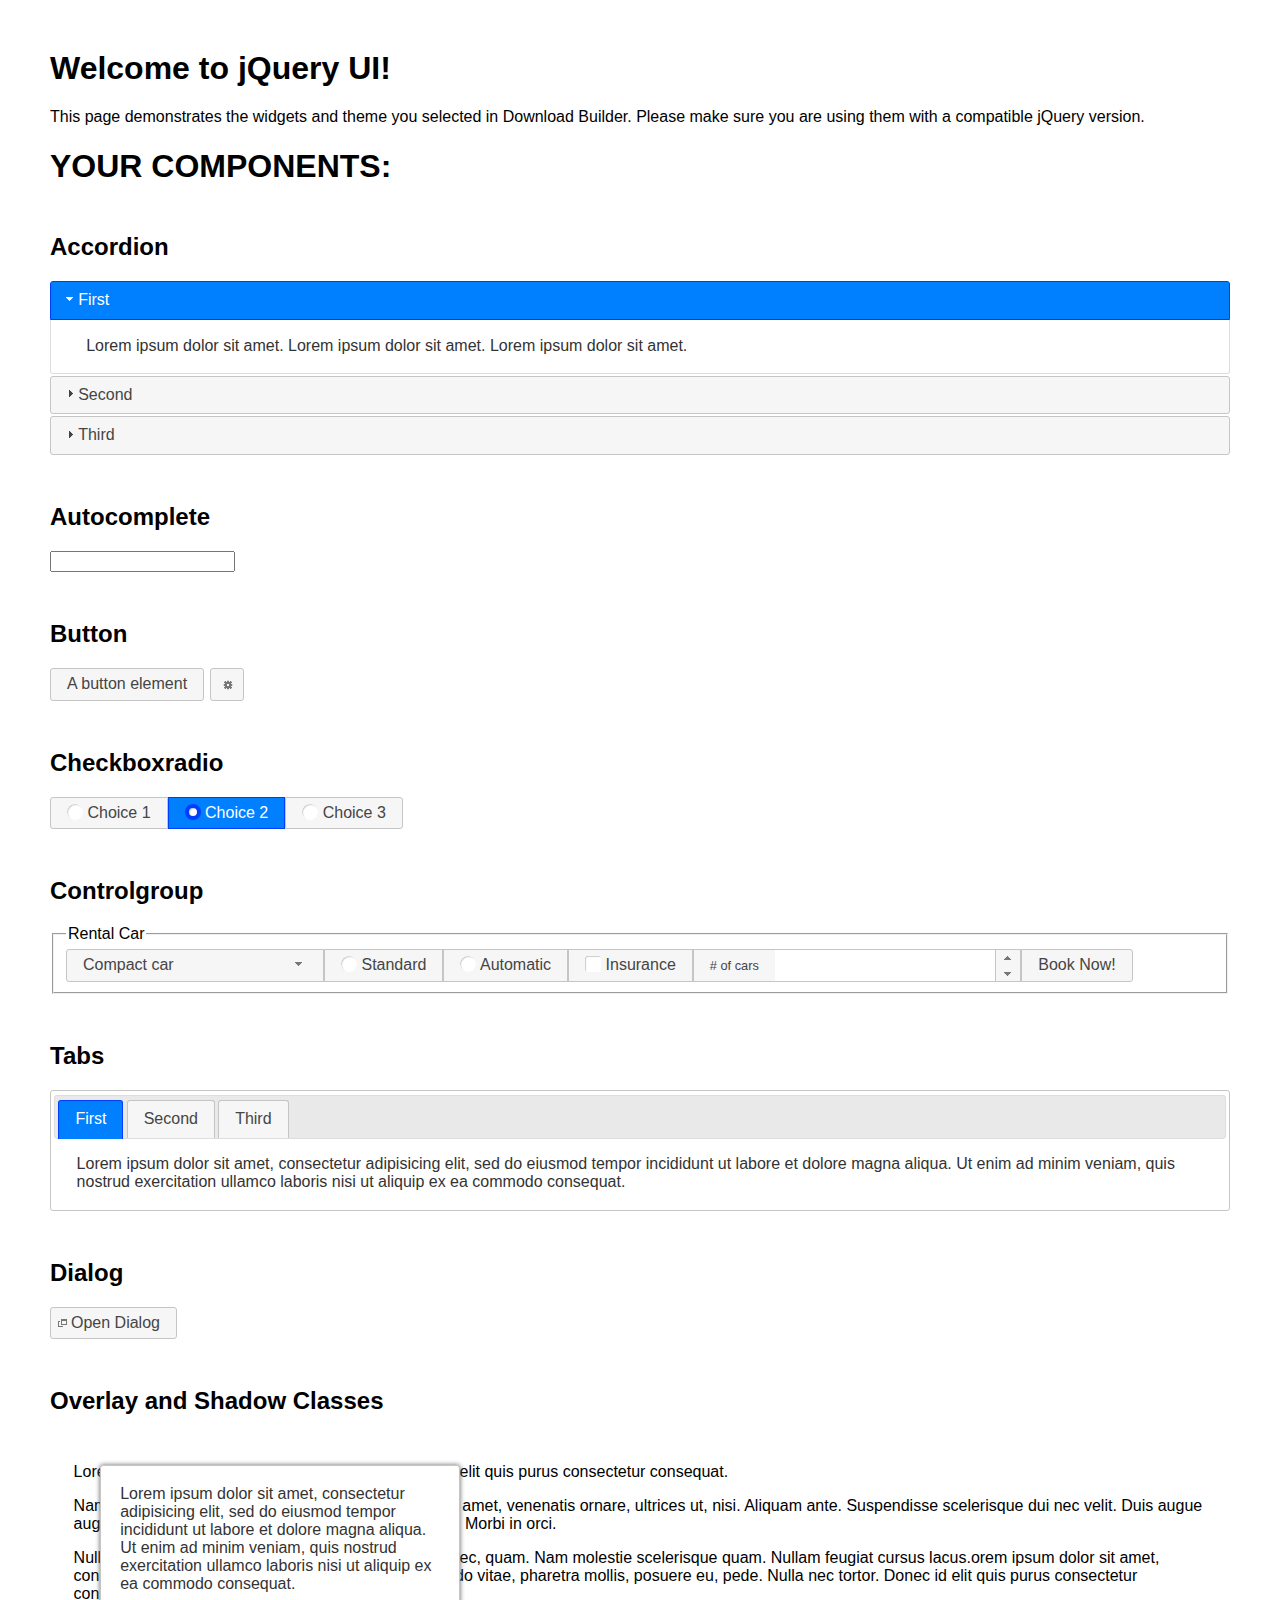
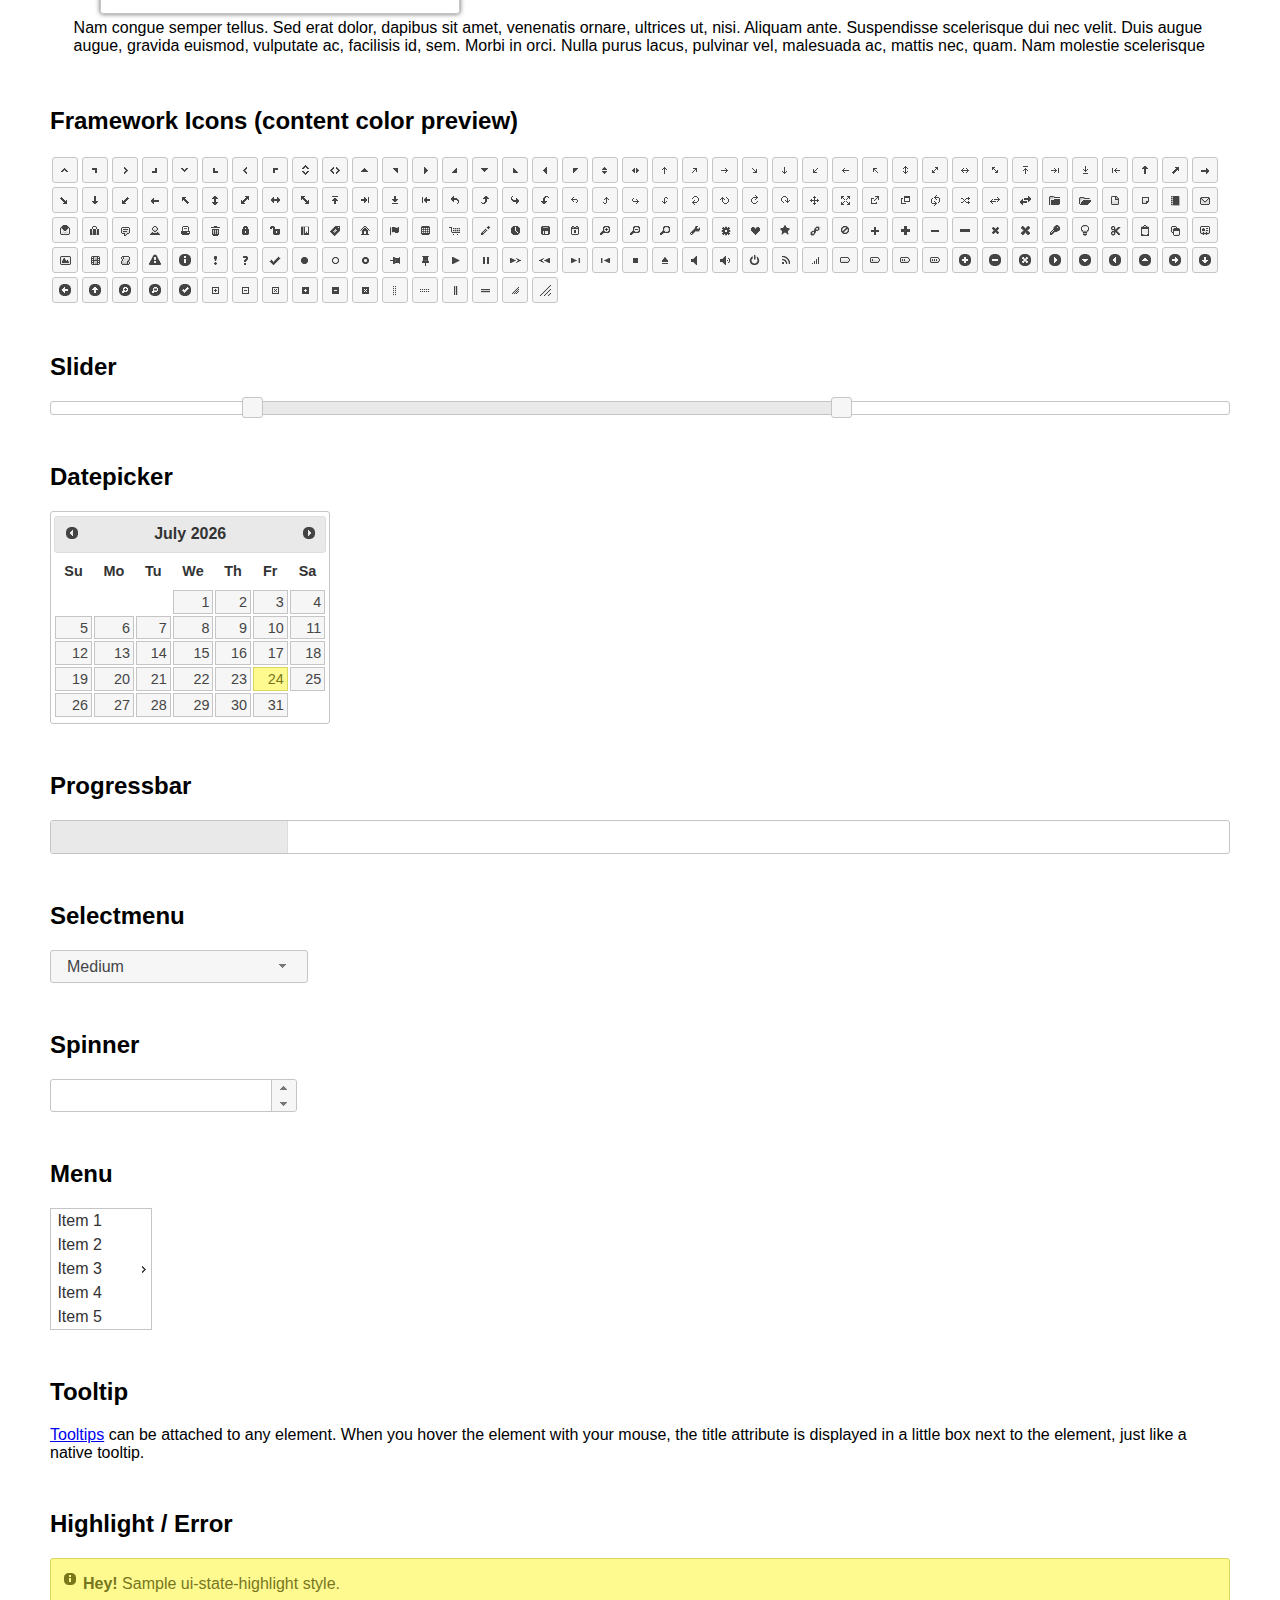
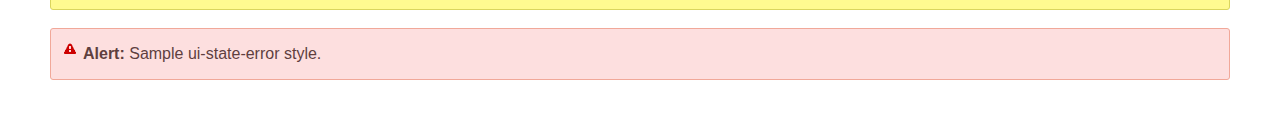
<file: mall-auth-server/src/main/resources/static/js/easyUI/index.html>
<!doctype html>
<html lang="us">
<head>
	<meta charset="utf-8">
	<title>jQuery UI Example Page</title>
	<link href="jquery-ui.css" rel="stylesheet">
	<style>
	body{
		font-family: "Trebuchet MS", sans-serif;
		margin: 50px;
	}
	.demoHeaders {
		margin-top: 2em;
	}
	#dialog-link {
		padding: .4em 1em .4em 20px;
		text-decoration: none;
		position: relative;
	}
	#dialog-link span.ui-icon {
		margin: 0 5px 0 0;
		position: absolute;
		left: .2em;
		top: 50%;
		margin-top: -8px;
	}
	#icons {
		margin: 0;
		padding: 0;
	}
	#icons li {
		margin: 2px;
		position: relative;
		padding: 4px 0;
		cursor: pointer;
		float: left;
		list-style: none;
	}
	#icons span.ui-icon {
		float: left;
		margin: 0 4px;
	}
	.fakewindowcontain .ui-widget-overlay {
		position: absolute;
	}
	select {
		width: 200px;
	}
	</style>
</head>
<body>

<h1>Welcome to jQuery UI!</h1>

<div class="ui-widget">
	<p>This page demonstrates the widgets and theme you selected in Download Builder. Please make sure you are using them with a compatible jQuery version.</p>
</div>

<h1>YOUR COMPONENTS:</h1>


<!-- Accordion -->
<h2 class="demoHeaders">Accordion</h2>
<div id="accordion">
	<h3>First</h3>
	<div>Lorem ipsum dolor sit amet. Lorem ipsum dolor sit amet. Lorem ipsum dolor sit amet.</div>
	<h3>Second</h3>
	<div>Phasellus mattis tincidunt nibh.</div>
	<h3>Third</h3>
	<div>Nam dui erat, auctor a, dignissim quis.</div>
</div>



<!-- Autocomplete -->
<h2 class="demoHeaders">Autocomplete</h2>
<div>
	<input id="autocomplete" title="type &quot;a&quot;">
</div>



<!-- Button -->
<h2 class="demoHeaders">Button</h2>
<button id="button">A button element</button>
<button id="button-icon">An icon-only button</button>



<!-- Checkboxradio -->
<h2 class="demoHeaders">Checkboxradio</h2>
<form style="margin-top: 1em;">
	<div id="radioset">
		<input type="radio" id="radio1" name="radio"><label for="radio1">Choice 1</label>
		<input type="radio" id="radio2" name="radio" checked="checked"><label for="radio2">Choice 2</label>
		<input type="radio" id="radio3" name="radio"><label for="radio3">Choice 3</label>
	</div>
</form>



<!-- Controlgroup -->
<h2 class="demoHeaders">Controlgroup</h2>
<fieldset>
	<legend>Rental Car</legend>
	<div id="controlgroup">
		<select id="car-type">
			<option>Compact car</option>
			<option>Midsize car</option>
			<option>Full size car</option>
			<option>SUV</option>
			<option>Luxury</option>
			<option>Truck</option>
			<option>Van</option>
		</select>
		<label for="transmission-standard">Standard</label>
		<input type="radio" name="transmission" id="transmission-standard">
		<label for="transmission-automatic">Automatic</label>
		<input type="radio" name="transmission" id="transmission-automatic">
		<label for="insurance">Insurance</label>
		<input type="checkbox" name="insurance" id="insurance">
		<label for="horizontal-spinner" class="ui-controlgroup-label"># of cars</label>
		<input id="horizontal-spinner" class="ui-spinner-input">
		<button>Book Now!</button>
	</div>
</fieldset>



<!-- Tabs -->
<h2 class="demoHeaders">Tabs</h2>
<div id="tabs">
	<ul>
		<li><a href="#tabs-1">First</a></li>
		<li><a href="#tabs-2">Second</a></li>
		<li><a href="#tabs-3">Third</a></li>
	</ul>
	<div id="tabs-1">Lorem ipsum dolor sit amet, consectetur adipisicing elit, sed do eiusmod tempor incididunt ut labore et dolore magna aliqua. Ut enim ad minim veniam, quis nostrud exercitation ullamco laboris nisi ut aliquip ex ea commodo consequat.</div>
	<div id="tabs-2">Phasellus mattis tincidunt nibh. Cras orci urna, blandit id, pretium vel, aliquet ornare, felis. Maecenas scelerisque sem non nisl. Fusce sed lorem in enim dictum bibendum.</div>
	<div id="tabs-3">Nam dui erat, auctor a, dignissim quis, sollicitudin eu, felis. Pellentesque nisi urna, interdum eget, sagittis et, consequat vestibulum, lacus. Mauris porttitor ullamcorper augue.</div>
</div>



<h2 class="demoHeaders">Dialog</h2>
<p>
	<button id="dialog-link" class="ui-button ui-corner-all ui-widget">
		<span class="ui-icon ui-icon-newwin"></span>Open Dialog
	</button>
</p>

<h2 class="demoHeaders">Overlay and Shadow Classes</h2>
<div style="position: relative; width: 96%; height: 200px; padding:1% 2%; overflow:hidden;" class="fakewindowcontain">
	<p>Lorem ipsum dolor sit amet,  Nulla nec tortor. Donec id elit quis purus consectetur consequat. </p><p>Nam congue semper tellus. Sed erat dolor, dapibus sit amet, venenatis ornare, ultrices ut, nisi. Aliquam ante. Suspendisse scelerisque dui nec velit. Duis augue augue, gravida euismod, vulputate ac, facilisis id, sem. Morbi in orci. </p><p>Nulla purus lacus, pulvinar vel, malesuada ac, mattis nec, quam. Nam molestie scelerisque quam. Nullam feugiat cursus lacus.orem ipsum dolor sit amet, consectetur adipiscing elit. Donec libero risus, commodo vitae, pharetra mollis, posuere eu, pede. Nulla nec tortor. Donec id elit quis purus consectetur consequat. </p><p>Nam congue semper tellus. Sed erat dolor, dapibus sit amet, venenatis ornare, ultrices ut, nisi. Aliquam ante. Suspendisse scelerisque dui nec velit. Duis augue augue, gravida euismod, vulputate ac, facilisis id, sem. Morbi in orci. Nulla purus lacus, pulvinar vel, malesuada ac, mattis nec, quam. Nam molestie scelerisque quam. </p><p>Nullam feugiat cursus lacus.orem ipsum dolor sit amet, consectetur adipiscing elit. Donec libero risus, commodo vitae, pharetra mollis, posuere eu, pede. Nulla nec tortor. Donec id elit quis purus consectetur consequat. Nam congue semper tellus. Sed erat dolor, dapibus sit amet, venenatis ornare, ultrices ut, nisi. Aliquam ante. </p><p>Suspendisse scelerisque dui nec velit. Duis augue augue, gravida euismod, vulputate ac, facilisis id, sem. Morbi in orci. Nulla purus lacus, pulvinar vel, malesuada ac, mattis nec, quam. Nam molestie scelerisque quam. Nullam feugiat cursus lacus.orem ipsum dolor sit amet, consectetur adipiscing elit. Donec libero risus, commodo vitae, pharetra mollis, posuere eu, pede. Nulla nec tortor. Donec id elit quis purus consectetur consequat. Nam congue semper tellus. Sed erat dolor, dapibus sit amet, venenatis ornare, ultrices ut, nisi. </p>

	<!-- ui-dialog -->
	<div class="ui-widget-overlay ui-front"></div>
	<div style="position: absolute; width: 320px; left: 50px; top: 30px; padding: 1.2em" class="ui-widget ui-front ui-widget-content ui-corner-all ui-widget-shadow">
		Lorem ipsum dolor sit amet, consectetur adipisicing elit, sed do eiusmod tempor incididunt ut labore et dolore magna aliqua. Ut enim ad minim veniam, quis nostrud exercitation ullamco laboris nisi ut aliquip ex ea commodo consequat.
	</div>

</div>

<!-- ui-dialog -->
<div id="dialog" title="Dialog Title">
	<p>Lorem ipsum dolor sit amet, consectetur adipisicing elit, sed do eiusmod tempor incididunt ut labore et dolore magna aliqua. Ut enim ad minim veniam, quis nostrud exercitation ullamco laboris nisi ut aliquip ex ea commodo consequat.</p>
</div>



<h2 class="demoHeaders">Framework Icons (content color preview)</h2>
<ul id="icons" class="ui-widget ui-helper-clearfix">
	<li class="ui-state-default ui-corner-all" title=".ui-icon-caret-1-n"><span class="ui-icon ui-icon-caret-1-n"></span></li>
	<li class="ui-state-default ui-corner-all" title=".ui-icon-caret-1-ne"><span class="ui-icon ui-icon-caret-1-ne"></span></li>
	<li class="ui-state-default ui-corner-all" title=".ui-icon-caret-1-e"><span class="ui-icon ui-icon-caret-1-e"></span></li>
	<li class="ui-state-default ui-corner-all" title=".ui-icon-caret-1-se"><span class="ui-icon ui-icon-caret-1-se"></span></li>
	<li class="ui-state-default ui-corner-all" title=".ui-icon-caret-1-s"><span class="ui-icon ui-icon-caret-1-s"></span></li>
	<li class="ui-state-default ui-corner-all" title=".ui-icon-caret-1-sw"><span class="ui-icon ui-icon-caret-1-sw"></span></li>
	<li class="ui-state-default ui-corner-all" title=".ui-icon-caret-1-w"><span class="ui-icon ui-icon-caret-1-w"></span></li>
	<li class="ui-state-default ui-corner-all" title=".ui-icon-caret-1-nw"><span class="ui-icon ui-icon-caret-1-nw"></span></li>
	<li class="ui-state-default ui-corner-all" title=".ui-icon-caret-2-n-s"><span class="ui-icon ui-icon-caret-2-n-s"></span></li>
	<li class="ui-state-default ui-corner-all" title=".ui-icon-caret-2-e-w"><span class="ui-icon ui-icon-caret-2-e-w"></span></li>
	<li class="ui-state-default ui-corner-all" title=".ui-icon-triangle-1-n"><span class="ui-icon ui-icon-triangle-1-n"></span></li>
	<li class="ui-state-default ui-corner-all" title=".ui-icon-triangle-1-ne"><span class="ui-icon ui-icon-triangle-1-ne"></span></li>
	<li class="ui-state-default ui-corner-all" title=".ui-icon-triangle-1-e"><span class="ui-icon ui-icon-triangle-1-e"></span></li>
	<li class="ui-state-default ui-corner-all" title=".ui-icon-triangle-1-se"><span class="ui-icon ui-icon-triangle-1-se"></span></li>
	<li class="ui-state-default ui-corner-all" title=".ui-icon-triangle-1-s"><span class="ui-icon ui-icon-triangle-1-s"></span></li>
	<li class="ui-state-default ui-corner-all" title=".ui-icon-triangle-1-sw"><span class="ui-icon ui-icon-triangle-1-sw"></span></li>
	<li class="ui-state-default ui-corner-all" title=".ui-icon-triangle-1-w"><span class="ui-icon ui-icon-triangle-1-w"></span></li>
	<li class="ui-state-default ui-corner-all" title=".ui-icon-triangle-1-nw"><span class="ui-icon ui-icon-triangle-1-nw"></span></li>
	<li class="ui-state-default ui-corner-all" title=".ui-icon-triangle-2-n-s"><span class="ui-icon ui-icon-triangle-2-n-s"></span></li>
	<li class="ui-state-default ui-corner-all" title=".ui-icon-triangle-2-e-w"><span class="ui-icon ui-icon-triangle-2-e-w"></span></li>
	<li class="ui-state-default ui-corner-all" title=".ui-icon-arrow-1-n"><span class="ui-icon ui-icon-arrow-1-n"></span></li>
	<li class="ui-state-default ui-corner-all" title=".ui-icon-arrow-1-ne"><span class="ui-icon ui-icon-arrow-1-ne"></span></li>
	<li class="ui-state-default ui-corner-all" title=".ui-icon-arrow-1-e"><span class="ui-icon ui-icon-arrow-1-e"></span></li>
	<li class="ui-state-default ui-corner-all" title=".ui-icon-arrow-1-se"><span class="ui-icon ui-icon-arrow-1-se"></span></li>
	<li class="ui-state-default ui-corner-all" title=".ui-icon-arrow-1-s"><span class="ui-icon ui-icon-arrow-1-s"></span></li>
	<li class="ui-state-default ui-corner-all" title=".ui-icon-arrow-1-sw"><span class="ui-icon ui-icon-arrow-1-sw"></span></li>
	<li class="ui-state-default ui-corner-all" title=".ui-icon-arrow-1-w"><span class="ui-icon ui-icon-arrow-1-w"></span></li>
	<li class="ui-state-default ui-corner-all" title=".ui-icon-arrow-1-nw"><span class="ui-icon ui-icon-arrow-1-nw"></span></li>
	<li class="ui-state-default ui-corner-all" title=".ui-icon-arrow-2-n-s"><span class="ui-icon ui-icon-arrow-2-n-s"></span></li>
	<li class="ui-state-default ui-corner-all" title=".ui-icon-arrow-2-ne-sw"><span class="ui-icon ui-icon-arrow-2-ne-sw"></span></li>
	<li class="ui-state-default ui-corner-all" title=".ui-icon-arrow-2-e-w"><span class="ui-icon ui-icon-arrow-2-e-w"></span></li>
	<li class="ui-state-default ui-corner-all" title=".ui-icon-arrow-2-se-nw"><span class="ui-icon ui-icon-arrow-2-se-nw"></span></li>
	<li class="ui-state-default ui-corner-all" title=".ui-icon-arrowstop-1-n"><span class="ui-icon ui-icon-arrowstop-1-n"></span></li>
	<li class="ui-state-default ui-corner-all" title=".ui-icon-arrowstop-1-e"><span class="ui-icon ui-icon-arrowstop-1-e"></span></li>
	<li class="ui-state-default ui-corner-all" title=".ui-icon-arrowstop-1-s"><span class="ui-icon ui-icon-arrowstop-1-s"></span></li>
	<li class="ui-state-default ui-corner-all" title=".ui-icon-arrowstop-1-w"><span class="ui-icon ui-icon-arrowstop-1-w"></span></li>
	<li class="ui-state-default ui-corner-all" title=".ui-icon-arrowthick-1-n"><span class="ui-icon ui-icon-arrowthick-1-n"></span></li>
	<li class="ui-state-default ui-corner-all" title=".ui-icon-arrowthick-1-ne"><span class="ui-icon ui-icon-arrowthick-1-ne"></span></li>
	<li class="ui-state-default ui-corner-all" title=".ui-icon-arrowthick-1-e"><span class="ui-icon ui-icon-arrowthick-1-e"></span></li>
	<li class="ui-state-default ui-corner-all" title=".ui-icon-arrowthick-1-se"><span class="ui-icon ui-icon-arrowthick-1-se"></span></li>
	<li class="ui-state-default ui-corner-all" title=".ui-icon-arrowthick-1-s"><span class="ui-icon ui-icon-arrowthick-1-s"></span></li>
	<li class="ui-state-default ui-corner-all" title=".ui-icon-arrowthick-1-sw"><span class="ui-icon ui-icon-arrowthick-1-sw"></span></li>
	<li class="ui-state-default ui-corner-all" title=".ui-icon-arrowthick-1-w"><span class="ui-icon ui-icon-arrowthick-1-w"></span></li>
	<li class="ui-state-default ui-corner-all" title=".ui-icon-arrowthick-1-nw"><span class="ui-icon ui-icon-arrowthick-1-nw"></span></li>
	<li class="ui-state-default ui-corner-all" title=".ui-icon-arrowthick-2-n-s"><span class="ui-icon ui-icon-arrowthick-2-n-s"></span></li>
	<li class="ui-state-default ui-corner-all" title=".ui-icon-arrowthick-2-ne-sw"><span class="ui-icon ui-icon-arrowthick-2-ne-sw"></span></li>
	<li class="ui-state-default ui-corner-all" title=".ui-icon-arrowthick-2-e-w"><span class="ui-icon ui-icon-arrowthick-2-e-w"></span></li>
	<li class="ui-state-default ui-corner-all" title=".ui-icon-arrowthick-2-se-nw"><span class="ui-icon ui-icon-arrowthick-2-se-nw"></span></li>
	<li class="ui-state-default ui-corner-all" title=".ui-icon-arrowthickstop-1-n"><span class="ui-icon ui-icon-arrowthickstop-1-n"></span></li>
	<li class="ui-state-default ui-corner-all" title=".ui-icon-arrowthickstop-1-e"><span class="ui-icon ui-icon-arrowthickstop-1-e"></span></li>
	<li class="ui-state-default ui-corner-all" title=".ui-icon-arrowthickstop-1-s"><span class="ui-icon ui-icon-arrowthickstop-1-s"></span></li>
	<li class="ui-state-default ui-corner-all" title=".ui-icon-arrowthickstop-1-w"><span class="ui-icon ui-icon-arrowthickstop-1-w"></span></li>
	<li class="ui-state-default ui-corner-all" title=".ui-icon-arrowreturnthick-1-w"><span class="ui-icon ui-icon-arrowreturnthick-1-w"></span></li>
	<li class="ui-state-default ui-corner-all" title=".ui-icon-arrowreturnthick-1-n"><span class="ui-icon ui-icon-arrowreturnthick-1-n"></span></li>
	<li class="ui-state-default ui-corner-all" title=".ui-icon-arrowreturnthick-1-e"><span class="ui-icon ui-icon-arrowreturnthick-1-e"></span></li>
	<li class="ui-state-default ui-corner-all" title=".ui-icon-arrowreturnthick-1-s"><span class="ui-icon ui-icon-arrowreturnthick-1-s"></span></li>
	<li class="ui-state-default ui-corner-all" title=".ui-icon-arrowreturn-1-w"><span class="ui-icon ui-icon-arrowreturn-1-w"></span></li>
	<li class="ui-state-default ui-corner-all" title=".ui-icon-arrowreturn-1-n"><span class="ui-icon ui-icon-arrowreturn-1-n"></span></li>
	<li class="ui-state-default ui-corner-all" title=".ui-icon-arrowreturn-1-e"><span class="ui-icon ui-icon-arrowreturn-1-e"></span></li>
	<li class="ui-state-default ui-corner-all" title=".ui-icon-arrowreturn-1-s"><span class="ui-icon ui-icon-arrowreturn-1-s"></span></li>
	<li class="ui-state-default ui-corner-all" title=".ui-icon-arrowrefresh-1-w"><span class="ui-icon ui-icon-arrowrefresh-1-w"></span></li>
	<li class="ui-state-default ui-corner-all" title=".ui-icon-arrowrefresh-1-n"><span class="ui-icon ui-icon-arrowrefresh-1-n"></span></li>
	<li class="ui-state-default ui-corner-all" title=".ui-icon-arrowrefresh-1-e"><span class="ui-icon ui-icon-arrowrefresh-1-e"></span></li>
	<li class="ui-state-default ui-corner-all" title=".ui-icon-arrowrefresh-1-s"><span class="ui-icon ui-icon-arrowrefresh-1-s"></span></li>
	<li class="ui-state-default ui-corner-all" title=".ui-icon-arrow-4"><span class="ui-icon ui-icon-arrow-4"></span></li>
	<li class="ui-state-default ui-corner-all" title=".ui-icon-arrow-4-diag"><span class="ui-icon ui-icon-arrow-4-diag"></span></li>
	<li class="ui-state-default ui-corner-all" title=".ui-icon-extlink"><span class="ui-icon ui-icon-extlink"></span></li>
	<li class="ui-state-default ui-corner-all" title=".ui-icon-newwin"><span class="ui-icon ui-icon-newwin"></span></li>
	<li class="ui-state-default ui-corner-all" title=".ui-icon-refresh"><span class="ui-icon ui-icon-refresh"></span></li>
	<li class="ui-state-default ui-corner-all" title=".ui-icon-shuffle"><span class="ui-icon ui-icon-shuffle"></span></li>
	<li class="ui-state-default ui-corner-all" title=".ui-icon-transfer-e-w"><span class="ui-icon ui-icon-transfer-e-w"></span></li>
	<li class="ui-state-default ui-corner-all" title=".ui-icon-transferthick-e-w"><span class="ui-icon ui-icon-transferthick-e-w"></span></li>
	<li class="ui-state-default ui-corner-all" title=".ui-icon-folder-collapsed"><span class="ui-icon ui-icon-folder-collapsed"></span></li>
	<li class="ui-state-default ui-corner-all" title=".ui-icon-folder-open"><span class="ui-icon ui-icon-folder-open"></span></li>
	<li class="ui-state-default ui-corner-all" title=".ui-icon-document"><span class="ui-icon ui-icon-document"></span></li>
	<li class="ui-state-default ui-corner-all" title=".ui-icon-document-b"><span class="ui-icon ui-icon-document-b"></span></li>
	<li class="ui-state-default ui-corner-all" title=".ui-icon-note"><span class="ui-icon ui-icon-note"></span></li>
	<li class="ui-state-default ui-corner-all" title=".ui-icon-mail-closed"><span class="ui-icon ui-icon-mail-closed"></span></li>
	<li class="ui-state-default ui-corner-all" title=".ui-icon-mail-open"><span class="ui-icon ui-icon-mail-open"></span></li>
	<li class="ui-state-default ui-corner-all" title=".ui-icon-suitcase"><span class="ui-icon ui-icon-suitcase"></span></li>
	<li class="ui-state-default ui-corner-all" title=".ui-icon-comment"><span class="ui-icon ui-icon-comment"></span></li>
	<li class="ui-state-default ui-corner-all" title=".ui-icon-person"><span class="ui-icon ui-icon-person"></span></li>
	<li class="ui-state-default ui-corner-all" title=".ui-icon-print"><span class="ui-icon ui-icon-print"></span></li>
	<li class="ui-state-default ui-corner-all" title=".ui-icon-trash"><span class="ui-icon ui-icon-trash"></span></li>
	<li class="ui-state-default ui-corner-all" title=".ui-icon-locked"><span class="ui-icon ui-icon-locked"></span></li>
	<li class="ui-state-default ui-corner-all" title=".ui-icon-unlocked"><span class="ui-icon ui-icon-unlocked"></span></li>
	<li class="ui-state-default ui-corner-all" title=".ui-icon-bookmark"><span class="ui-icon ui-icon-bookmark"></span></li>
	<li class="ui-state-default ui-corner-all" title=".ui-icon-tag"><span class="ui-icon ui-icon-tag"></span></li>
	<li class="ui-state-default ui-corner-all" title=".ui-icon-home"><span class="ui-icon ui-icon-home"></span></li>
	<li class="ui-state-default ui-corner-all" title=".ui-icon-flag"><span class="ui-icon ui-icon-flag"></span></li>
	<li class="ui-state-default ui-corner-all" title=".ui-icon-calculator"><span class="ui-icon ui-icon-calculator"></span></li>
	<li class="ui-state-default ui-corner-all" title=".ui-icon-cart"><span class="ui-icon ui-icon-cart"></span></li>
	<li class="ui-state-default ui-corner-all" title=".ui-icon-pencil"><span class="ui-icon ui-icon-pencil"></span></li>
	<li class="ui-state-default ui-corner-all" title=".ui-icon-clock"><span class="ui-icon ui-icon-clock"></span></li>
	<li class="ui-state-default ui-corner-all" title=".ui-icon-disk"><span class="ui-icon ui-icon-disk"></span></li>
	<li class="ui-state-default ui-corner-all" title=".ui-icon-calendar"><span class="ui-icon ui-icon-calendar"></span></li>
	<li class="ui-state-default ui-corner-all" title=".ui-icon-zoomin"><span class="ui-icon ui-icon-zoomin"></span></li>
	<li class="ui-state-default ui-corner-all" title=".ui-icon-zoomout"><span class="ui-icon ui-icon-zoomout"></span></li>
	<li class="ui-state-default ui-corner-all" title=".ui-icon-search"><span class="ui-icon ui-icon-search"></span></li>
	<li class="ui-state-default ui-corner-all" title=".ui-icon-wrench"><span class="ui-icon ui-icon-wrench"></span></li>
	<li class="ui-state-default ui-corner-all" title=".ui-icon-gear"><span class="ui-icon ui-icon-gear"></span></li>
	<li class="ui-state-default ui-corner-all" title=".ui-icon-heart"><span class="ui-icon ui-icon-heart"></span></li>
	<li class="ui-state-default ui-corner-all" title=".ui-icon-star"><span class="ui-icon ui-icon-star"></span></li>
	<li class="ui-state-default ui-corner-all" title=".ui-icon-link"><span class="ui-icon ui-icon-link"></span></li>
	<li class="ui-state-default ui-corner-all" title=".ui-icon-cancel"><span class="ui-icon ui-icon-cancel"></span></li>
	<li class="ui-state-default ui-corner-all" title=".ui-icon-plus"><span class="ui-icon ui-icon-plus"></span></li>
	<li class="ui-state-default ui-corner-all" title=".ui-icon-plusthick"><span class="ui-icon ui-icon-plusthick"></span></li>
	<li class="ui-state-default ui-corner-all" title=".ui-icon-minus"><span class="ui-icon ui-icon-minus"></span></li>
	<li class="ui-state-default ui-corner-all" title=".ui-icon-minusthick"><span class="ui-icon ui-icon-minusthick"></span></li>
	<li class="ui-state-default ui-corner-all" title=".ui-icon-close"><span class="ui-icon ui-icon-close"></span></li>
	<li class="ui-state-default ui-corner-all" title=".ui-icon-closethick"><span class="ui-icon ui-icon-closethick"></span></li>
	<li class="ui-state-default ui-corner-all" title=".ui-icon-key"><span class="ui-icon ui-icon-key"></span></li>
	<li class="ui-state-default ui-corner-all" title=".ui-icon-lightbulb"><span class="ui-icon ui-icon-lightbulb"></span></li>
	<li class="ui-state-default ui-corner-all" title=".ui-icon-scissors"><span class="ui-icon ui-icon-scissors"></span></li>
	<li class="ui-state-default ui-corner-all" title=".ui-icon-clipboard"><span class="ui-icon ui-icon-clipboard"></span></li>
	<li class="ui-state-default ui-corner-all" title=".ui-icon-copy"><span class="ui-icon ui-icon-copy"></span></li>
	<li class="ui-state-default ui-corner-all" title=".ui-icon-contact"><span class="ui-icon ui-icon-contact"></span></li>
	<li class="ui-state-default ui-corner-all" title=".ui-icon-image"><span class="ui-icon ui-icon-image"></span></li>
	<li class="ui-state-default ui-corner-all" title=".ui-icon-video"><span class="ui-icon ui-icon-video"></span></li>
	<li class="ui-state-default ui-corner-all" title=".ui-icon-script"><span class="ui-icon ui-icon-script"></span></li>
	<li class="ui-state-default ui-corner-all" title=".ui-icon-alert"><span class="ui-icon ui-icon-alert"></span></li>
	<li class="ui-state-default ui-corner-all" title=".ui-icon-info"><span class="ui-icon ui-icon-info"></span></li>
	<li class="ui-state-default ui-corner-all" title=".ui-icon-notice"><span class="ui-icon ui-icon-notice"></span></li>
	<li class="ui-state-default ui-corner-all" title=".ui-icon-help"><span class="ui-icon ui-icon-help"></span></li>
	<li class="ui-state-default ui-corner-all" title=".ui-icon-check"><span class="ui-icon ui-icon-check"></span></li>
	<li class="ui-state-default ui-corner-all" title=".ui-icon-bullet"><span class="ui-icon ui-icon-bullet"></span></li>
	<li class="ui-state-default ui-corner-all" title=".ui-icon-radio-off"><span class="ui-icon ui-icon-radio-off"></span></li>
	<li class="ui-state-default ui-corner-all" title=".ui-icon-radio-on"><span class="ui-icon ui-icon-radio-on"></span></li>
	<li class="ui-state-default ui-corner-all" title=".ui-icon-pin-w"><span class="ui-icon ui-icon-pin-w"></span></li>
	<li class="ui-state-default ui-corner-all" title=".ui-icon-pin-s"><span class="ui-icon ui-icon-pin-s"></span></li>
	<li class="ui-state-default ui-corner-all" title=".ui-icon-play"><span class="ui-icon ui-icon-play"></span></li>
	<li class="ui-state-default ui-corner-all" title=".ui-icon-pause"><span class="ui-icon ui-icon-pause"></span></li>
	<li class="ui-state-default ui-corner-all" title=".ui-icon-seek-next"><span class="ui-icon ui-icon-seek-next"></span></li>
	<li class="ui-state-default ui-corner-all" title=".ui-icon-seek-prev"><span class="ui-icon ui-icon-seek-prev"></span></li>
	<li class="ui-state-default ui-corner-all" title=".ui-icon-seek-end"><span class="ui-icon ui-icon-seek-end"></span></li>
	<li class="ui-state-default ui-corner-all" title=".ui-icon-seek-first"><span class="ui-icon ui-icon-seek-first"></span></li>
	<li class="ui-state-default ui-corner-all" title=".ui-icon-stop"><span class="ui-icon ui-icon-stop"></span></li>
	<li class="ui-state-default ui-corner-all" title=".ui-icon-eject"><span class="ui-icon ui-icon-eject"></span></li>
	<li class="ui-state-default ui-corner-all" title=".ui-icon-volume-off"><span class="ui-icon ui-icon-volume-off"></span></li>
	<li class="ui-state-default ui-corner-all" title=".ui-icon-volume-on"><span class="ui-icon ui-icon-volume-on"></span></li>
	<li class="ui-state-default ui-corner-all" title=".ui-icon-power"><span class="ui-icon ui-icon-power"></span></li>
	<li class="ui-state-default ui-corner-all" title=".ui-icon-signal-diag"><span class="ui-icon ui-icon-signal-diag"></span></li>
	<li class="ui-state-default ui-corner-all" title=".ui-icon-signal"><span class="ui-icon ui-icon-signal"></span></li>
	<li class="ui-state-default ui-corner-all" title=".ui-icon-battery-0"><span class="ui-icon ui-icon-battery-0"></span></li>
	<li class="ui-state-default ui-corner-all" title=".ui-icon-battery-1"><span class="ui-icon ui-icon-battery-1"></span></li>
	<li class="ui-state-default ui-corner-all" title=".ui-icon-battery-2"><span class="ui-icon ui-icon-battery-2"></span></li>
	<li class="ui-state-default ui-corner-all" title=".ui-icon-battery-3"><span class="ui-icon ui-icon-battery-3"></span></li>
	<li class="ui-state-default ui-corner-all" title=".ui-icon-circle-plus"><span class="ui-icon ui-icon-circle-plus"></span></li>
	<li class="ui-state-default ui-corner-all" title=".ui-icon-circle-minus"><span class="ui-icon ui-icon-circle-minus"></span></li>
	<li class="ui-state-default ui-corner-all" title=".ui-icon-circle-close"><span class="ui-icon ui-icon-circle-close"></span></li>
	<li class="ui-state-default ui-corner-all" title=".ui-icon-circle-triangle-e"><span class="ui-icon ui-icon-circle-triangle-e"></span></li>
	<li class="ui-state-default ui-corner-all" title=".ui-icon-circle-triangle-s"><span class="ui-icon ui-icon-circle-triangle-s"></span></li>
	<li class="ui-state-default ui-corner-all" title=".ui-icon-circle-triangle-w"><span class="ui-icon ui-icon-circle-triangle-w"></span></li>
	<li class="ui-state-default ui-corner-all" title=".ui-icon-circle-triangle-n"><span class="ui-icon ui-icon-circle-triangle-n"></span></li>
	<li class="ui-state-default ui-corner-all" title=".ui-icon-circle-arrow-e"><span class="ui-icon ui-icon-circle-arrow-e"></span></li>
	<li class="ui-state-default ui-corner-all" title=".ui-icon-circle-arrow-s"><span class="ui-icon ui-icon-circle-arrow-s"></span></li>
	<li class="ui-state-default ui-corner-all" title=".ui-icon-circle-arrow-w"><span class="ui-icon ui-icon-circle-arrow-w"></span></li>
	<li class="ui-state-default ui-corner-all" title=".ui-icon-circle-arrow-n"><span class="ui-icon ui-icon-circle-arrow-n"></span></li>
	<li class="ui-state-default ui-corner-all" title=".ui-icon-circle-zoomin"><span class="ui-icon ui-icon-circle-zoomin"></span></li>
	<li class="ui-state-default ui-corner-all" title=".ui-icon-circle-zoomout"><span class="ui-icon ui-icon-circle-zoomout"></span></li>
	<li class="ui-state-default ui-corner-all" title=".ui-icon-circle-check"><span class="ui-icon ui-icon-circle-check"></span></li>
	<li class="ui-state-default ui-corner-all" title=".ui-icon-circlesmall-plus"><span class="ui-icon ui-icon-circlesmall-plus"></span></li>
	<li class="ui-state-default ui-corner-all" title=".ui-icon-circlesmall-minus"><span class="ui-icon ui-icon-circlesmall-minus"></span></li>
	<li class="ui-state-default ui-corner-all" title=".ui-icon-circlesmall-close"><span class="ui-icon ui-icon-circlesmall-close"></span></li>
	<li class="ui-state-default ui-corner-all" title=".ui-icon-squaresmall-plus"><span class="ui-icon ui-icon-squaresmall-plus"></span></li>
	<li class="ui-state-default ui-corner-all" title=".ui-icon-squaresmall-minus"><span class="ui-icon ui-icon-squaresmall-minus"></span></li>
	<li class="ui-state-default ui-corner-all" title=".ui-icon-squaresmall-close"><span class="ui-icon ui-icon-squaresmall-close"></span></li>
	<li class="ui-state-default ui-corner-all" title=".ui-icon-grip-dotted-vertical"><span class="ui-icon ui-icon-grip-dotted-vertical"></span></li>
	<li class="ui-state-default ui-corner-all" title=".ui-icon-grip-dotted-horizontal"><span class="ui-icon ui-icon-grip-dotted-horizontal"></span></li>
	<li class="ui-state-default ui-corner-all" title=".ui-icon-grip-solid-vertical"><span class="ui-icon ui-icon-grip-solid-vertical"></span></li>
	<li class="ui-state-default ui-corner-all" title=".ui-icon-grip-solid-horizontal"><span class="ui-icon ui-icon-grip-solid-horizontal"></span></li>
	<li class="ui-state-default ui-corner-all" title=".ui-icon-gripsmall-diagonal-se"><span class="ui-icon ui-icon-gripsmall-diagonal-se"></span></li>
	<li class="ui-state-default ui-corner-all" title=".ui-icon-grip-diagonal-se"><span class="ui-icon ui-icon-grip-diagonal-se"></span></li>
</ul>


<!-- Slider -->
<h2 class="demoHeaders">Slider</h2>
<div id="slider"></div>



<!-- Datepicker -->
<h2 class="demoHeaders">Datepicker</h2>
<div id="datepicker"></div>



<!-- Progressbar -->
<h2 class="demoHeaders">Progressbar</h2>
<div id="progressbar"></div>



<!-- Progressbar -->
<h2 class="demoHeaders">Selectmenu</h2>
<select id="selectmenu">
	<option>Slower</option>
	<option>Slow</option>
	<option selected="selected">Medium</option>
	<option>Fast</option>
	<option>Faster</option>
</select>



<!-- Spinner -->
<h2 class="demoHeaders">Spinner</h2>
<input id="spinner">



<!-- Menu -->
<h2 class="demoHeaders">Menu</h2>
<ul style="width:100px;" id="menu">
	<li><div>Item 1</div></li>
	<li><div>Item 2</div></li>
	<li><div>Item 3</div>
		<ul>
			<li><div>Item 3-1</div></li>
			<li><div>Item 3-2</div></li>
			<li><div>Item 3-3</div></li>
			<li><div>Item 3-4</div></li>
			<li><div>Item 3-5</div></li>
		</ul>
	</li>
	<li><div>Item 4</div></li>
	<li><div>Item 5</div></li>
</ul>



<!-- Tooltip -->
<h2 class="demoHeaders">Tooltip</h2>
<p id="tooltip">
	<a href="#" title="That&apos;s what this widget is">Tooltips</a> can be attached to any element. When you hover
the element with your mouse, the title attribute is displayed in a little box next to the element, just like a native tooltip.
</p>


<!-- Highlight / Error -->
<h2 class="demoHeaders">Highlight / Error</h2>
<div class="ui-widget">
	<div class="ui-state-highlight ui-corner-all" style="margin-top: 20px; padding: 0 .7em;">
		<p><span class="ui-icon ui-icon-info" style="float: left; margin-right: .3em;"></span>
		<strong>Hey!</strong> Sample ui-state-highlight style.</p>
	</div>
</div>
<br>
<div class="ui-widget">
	<div class="ui-state-error ui-corner-all" style="padding: 0 .7em;">
		<p><span class="ui-icon ui-icon-alert" style="float: left; margin-right: .3em;"></span>
		<strong>Alert:</strong> Sample ui-state-error style.</p>
	</div>
</div>

<script src="external/jquery/jquery.js"></script>
<script src="jquery-ui.js"></script>
<script>

$( "#accordion" ).accordion();



var availableTags = [
	"ActionScript",
	"AppleScript",
	"Asp",
	"BASIC",
	"C",
	"C++",
	"Clojure",
	"COBOL",
	"ColdFusion",
	"Erlang",
	"Fortran",
	"Groovy",
	"Haskell",
	"Java",
	"JavaScript",
	"Lisp",
	"Perl",
	"PHP",
	"Python",
	"Ruby",
	"Scala",
	"Scheme"
];
$( "#autocomplete" ).autocomplete({
	source: availableTags
});



$( "#button" ).button();
$( "#button-icon" ).button({
	icon: "ui-icon-gear",
	showLabel: false
});



$( "#radioset" ).buttonset();



$( "#controlgroup" ).controlgroup();



$( "#tabs" ).tabs();



$( "#dialog" ).dialog({
	autoOpen: false,
	width: 400,
	buttons: [
		{
			text: "Ok",
			click: function() {
				$( this ).dialog( "close" );
			}
		},
		{
			text: "Cancel",
			click: function() {
				$( this ).dialog( "close" );
			}
		}
	]
});

// Link to open the dialog
$( "#dialog-link" ).click(function( event ) {
	$( "#dialog" ).dialog( "open" );
	event.preventDefault();
});



$( "#datepicker" ).datepicker({
	inline: true
});



$( "#slider" ).slider({
	range: true,
	values: [ 17, 67 ]
});



$( "#progressbar" ).progressbar({
	value: 20
});



$( "#spinner" ).spinner();



$( "#menu" ).menu();



$( "#tooltip" ).tooltip();



$( "#selectmenu" ).selectmenu();


// Hover states on the static widgets
$( "#dialog-link, #icons li" ).hover(
	function() {
		$( this ).addClass( "ui-state-hover" );
	},
	function() {
		$( this ).removeClass( "ui-state-hover" );
	}
);
</script>
</body>
</html>
</file>
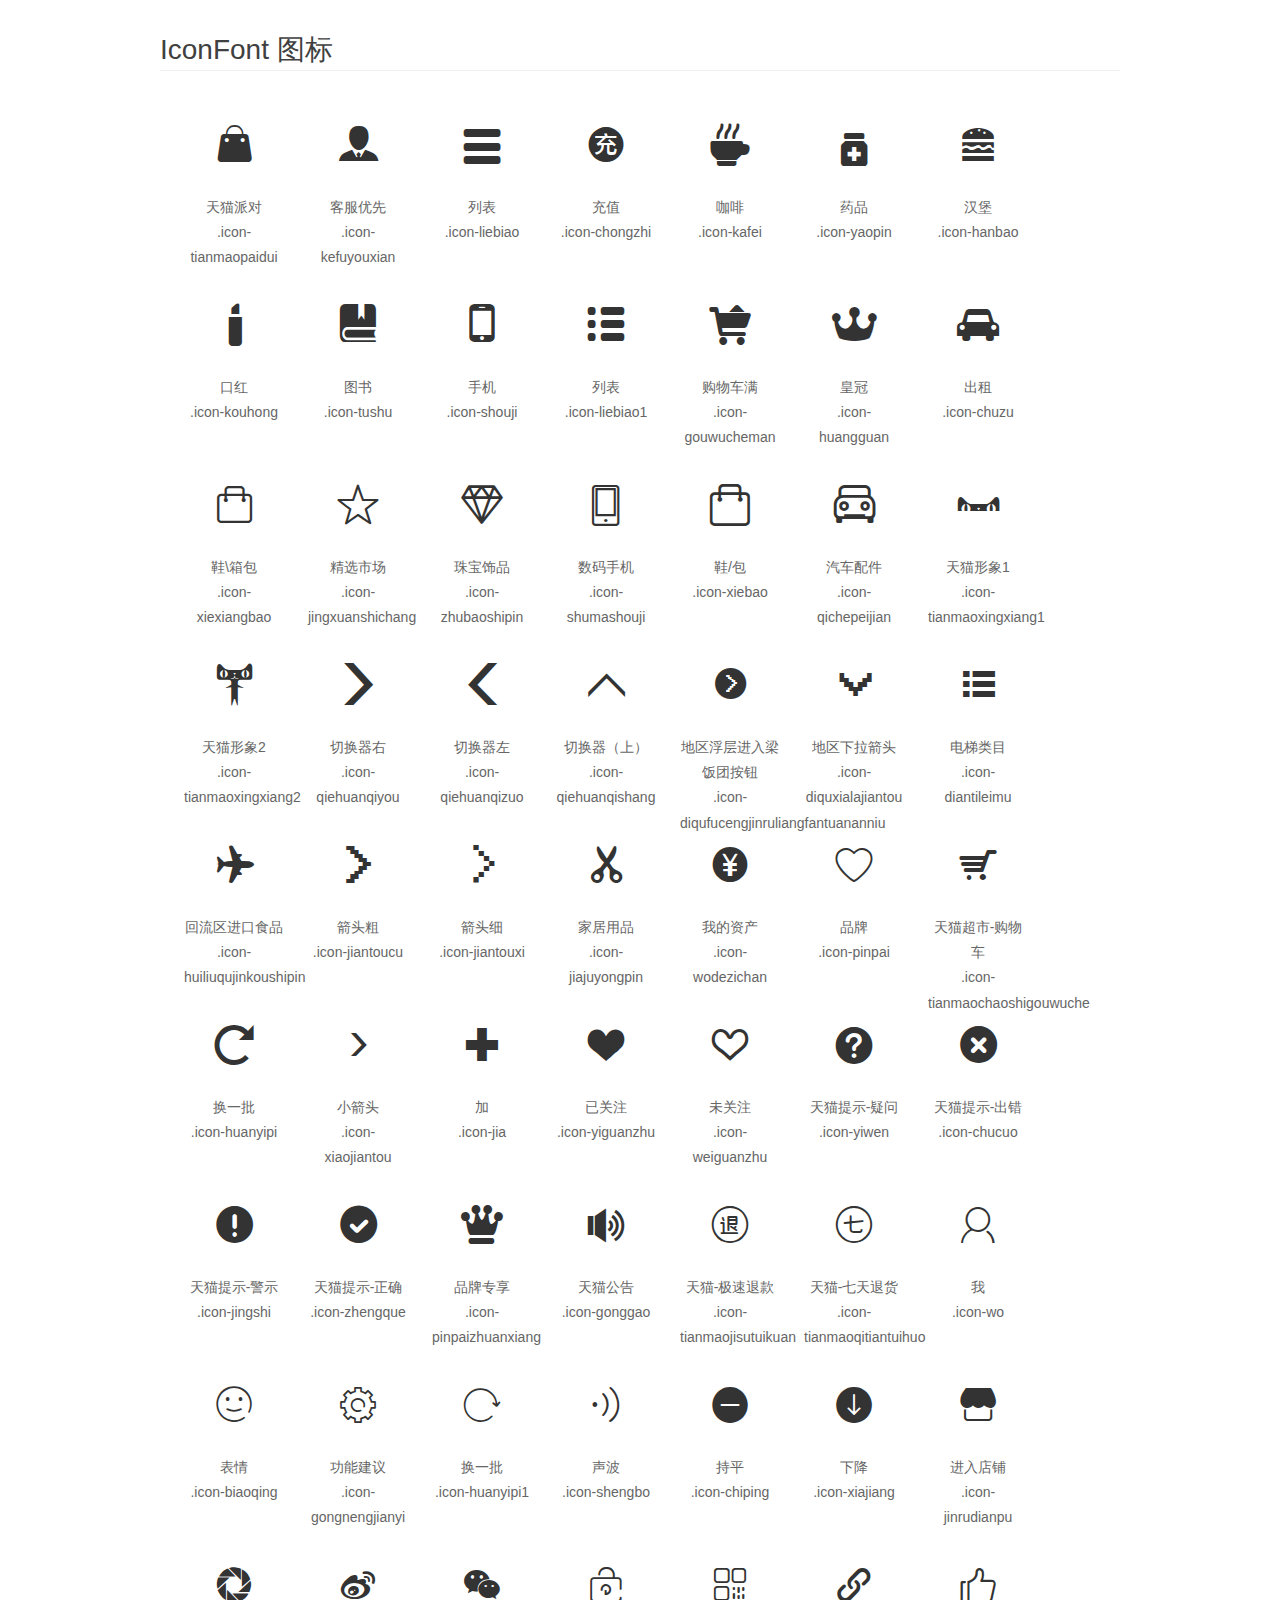
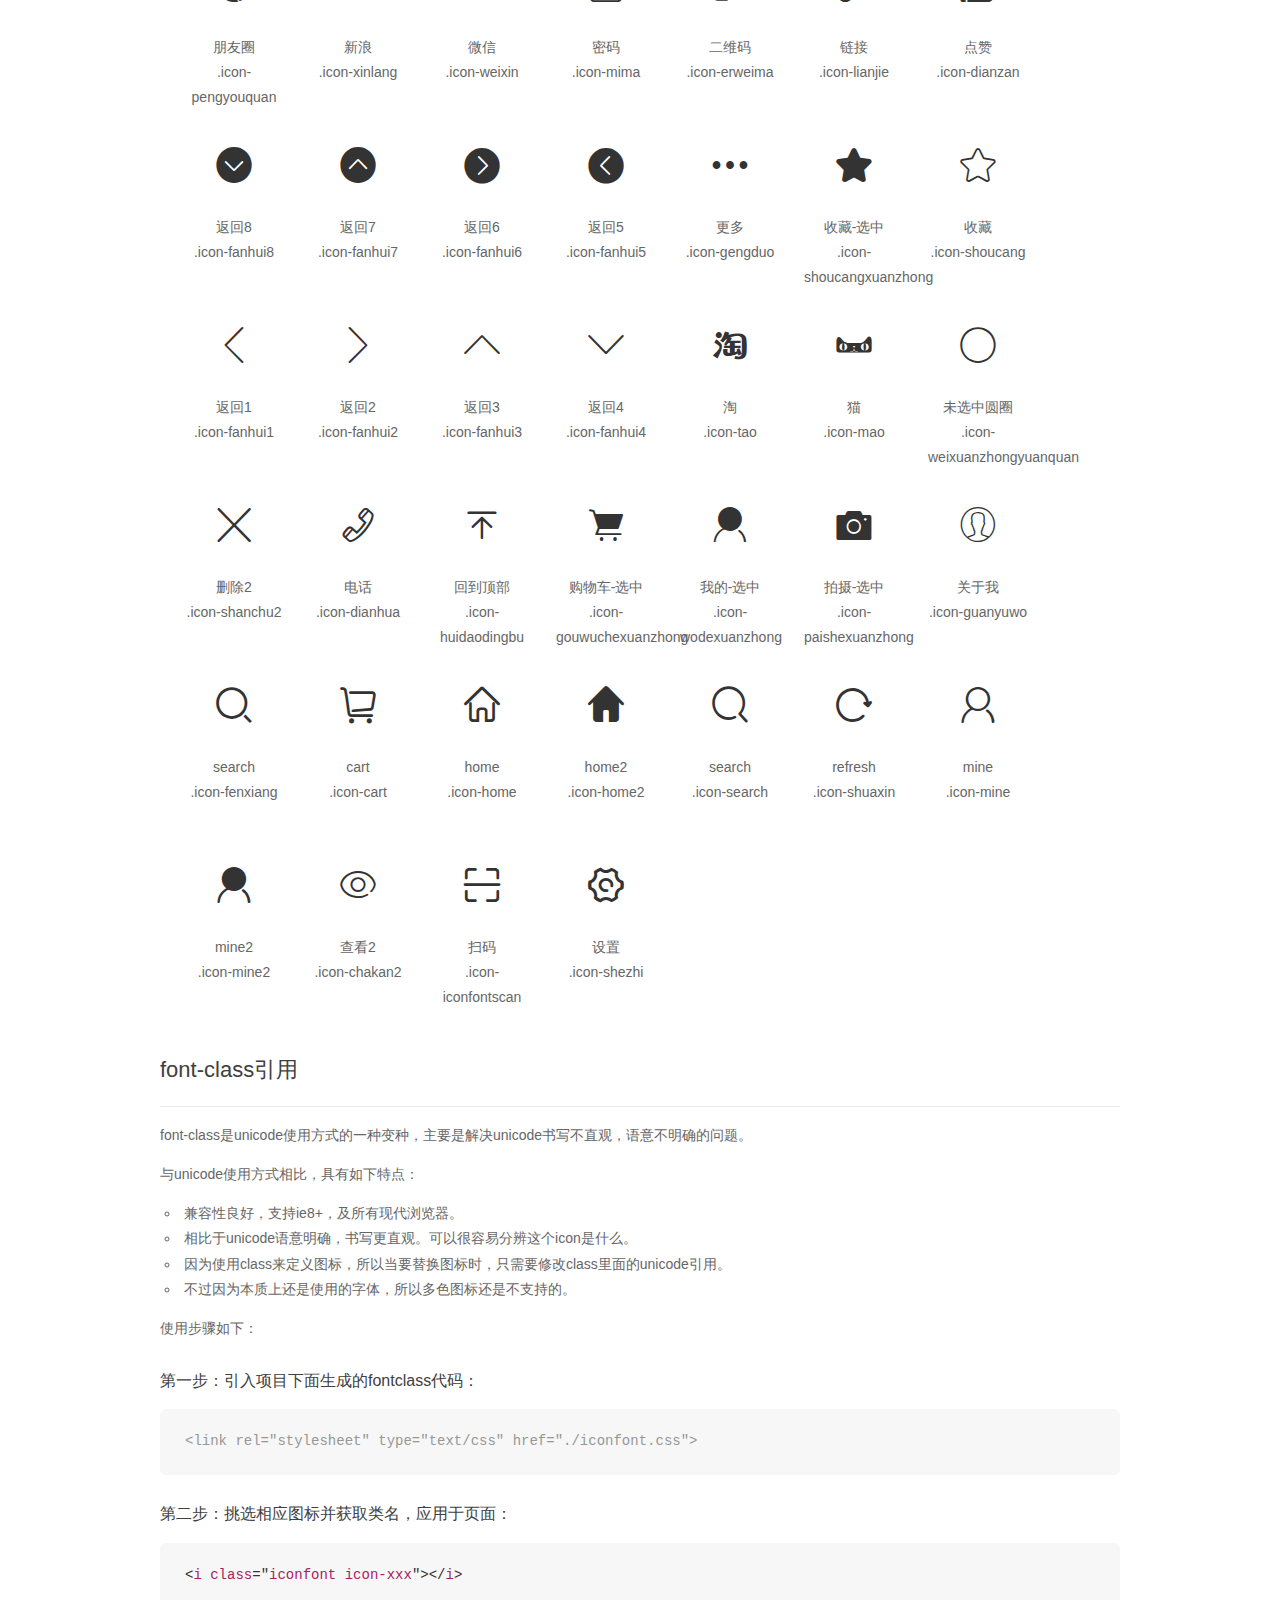
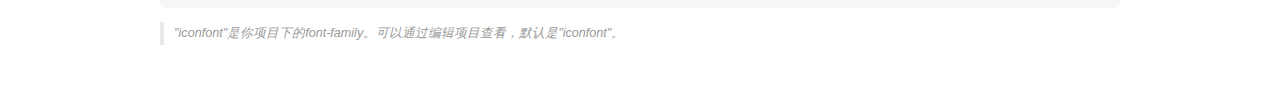
<file: mall-search/src/main/resources/static/font/demo_fontclass.html>
<!DOCTYPE html>
<html>
<head>
    <meta charset="utf-8"/>
    <title>IconFont</title>
    <link rel="stylesheet" href="demo.css">
    <link rel="stylesheet" href="iconfont.css">
</head>
<body>
    <div class="main markdown">
        <h1>IconFont 图标</h1>
        <ul class="icon_lists clear">
            
                <li>
                <i class="icon iconfont icon-tianmaopaidui"></i>
                    <div class="name">天猫派对</div>
                    <div class="fontclass">.icon-tianmaopaidui</div>
                </li>
            
                <li>
                <i class="icon iconfont icon-kefuyouxian"></i>
                    <div class="name">客服优先</div>
                    <div class="fontclass">.icon-kefuyouxian</div>
                </li>
            
                <li>
                <i class="icon iconfont icon-liebiao"></i>
                    <div class="name">列表</div>
                    <div class="fontclass">.icon-liebiao</div>
                </li>
            
                <li>
                <i class="icon iconfont icon-chongzhi"></i>
                    <div class="name">充值</div>
                    <div class="fontclass">.icon-chongzhi</div>
                </li>
            
                <li>
                <i class="icon iconfont icon-kafei"></i>
                    <div class="name">咖啡</div>
                    <div class="fontclass">.icon-kafei</div>
                </li>
            
                <li>
                <i class="icon iconfont icon-yaopin"></i>
                    <div class="name">药品</div>
                    <div class="fontclass">.icon-yaopin</div>
                </li>
            
                <li>
                <i class="icon iconfont icon-hanbao"></i>
                    <div class="name">汉堡</div>
                    <div class="fontclass">.icon-hanbao</div>
                </li>
            
                <li>
                <i class="icon iconfont icon-kouhong"></i>
                    <div class="name">口红</div>
                    <div class="fontclass">.icon-kouhong</div>
                </li>
            
                <li>
                <i class="icon iconfont icon-tushu"></i>
                    <div class="name">图书</div>
                    <div class="fontclass">.icon-tushu</div>
                </li>
            
                <li>
                <i class="icon iconfont icon-shouji"></i>
                    <div class="name">手机</div>
                    <div class="fontclass">.icon-shouji</div>
                </li>
            
                <li>
                <i class="icon iconfont icon-liebiao1"></i>
                    <div class="name">列表</div>
                    <div class="fontclass">.icon-liebiao1</div>
                </li>
            
                <li>
                <i class="icon iconfont icon-gouwucheman"></i>
                    <div class="name">购物车满</div>
                    <div class="fontclass">.icon-gouwucheman</div>
                </li>
            
                <li>
                <i class="icon iconfont icon-huangguan"></i>
                    <div class="name">皇冠</div>
                    <div class="fontclass">.icon-huangguan</div>
                </li>
            
                <li>
                <i class="icon iconfont icon-chuzu"></i>
                    <div class="name">出租</div>
                    <div class="fontclass">.icon-chuzu</div>
                </li>
            
                <li>
                <i class="icon iconfont icon-xiexiangbao"></i>
                    <div class="name">鞋\箱包</div>
                    <div class="fontclass">.icon-xiexiangbao</div>
                </li>
            
                <li>
                <i class="icon iconfont icon-jingxuanshichang"></i>
                    <div class="name">精选市场</div>
                    <div class="fontclass">.icon-jingxuanshichang</div>
                </li>
            
                <li>
                <i class="icon iconfont icon-zhubaoshipin"></i>
                    <div class="name">珠宝饰品</div>
                    <div class="fontclass">.icon-zhubaoshipin</div>
                </li>
            
                <li>
                <i class="icon iconfont icon-shumashouji"></i>
                    <div class="name">数码手机</div>
                    <div class="fontclass">.icon-shumashouji</div>
                </li>
            
                <li>
                <i class="icon iconfont icon-xiebao"></i>
                    <div class="name">鞋/包</div>
                    <div class="fontclass">.icon-xiebao</div>
                </li>
            
                <li>
                <i class="icon iconfont icon-qichepeijian"></i>
                    <div class="name">汽车配件</div>
                    <div class="fontclass">.icon-qichepeijian</div>
                </li>
            
                <li>
                <i class="icon iconfont icon-tianmaoxingxiang1"></i>
                    <div class="name">天猫形象1</div>
                    <div class="fontclass">.icon-tianmaoxingxiang1</div>
                </li>
            
                <li>
                <i class="icon iconfont icon-tianmaoxingxiang2"></i>
                    <div class="name">天猫形象2</div>
                    <div class="fontclass">.icon-tianmaoxingxiang2</div>
                </li>
            
                <li>
                <i class="icon iconfont icon-qiehuanqiyou"></i>
                    <div class="name">切换器右</div>
                    <div class="fontclass">.icon-qiehuanqiyou</div>
                </li>
            
                <li>
                <i class="icon iconfont icon-qiehuanqizuo"></i>
                    <div class="name">切换器左</div>
                    <div class="fontclass">.icon-qiehuanqizuo</div>
                </li>
            
                <li>
                <i class="icon iconfont icon-qiehuanqishang"></i>
                    <div class="name">切换器（上）</div>
                    <div class="fontclass">.icon-qiehuanqishang</div>
                </li>
            
                <li>
                <i class="icon iconfont icon-diqufucengjinruliangfantuananniu"></i>
                    <div class="name">地区浮层进入梁饭团按钮</div>
                    <div class="fontclass">.icon-diqufucengjinruliangfantuananniu</div>
                </li>
            
                <li>
                <i class="icon iconfont icon-diquxialajiantou"></i>
                    <div class="name">地区下拉箭头</div>
                    <div class="fontclass">.icon-diquxialajiantou</div>
                </li>
            
                <li>
                <i class="icon iconfont icon-diantileimu"></i>
                    <div class="name">电梯类目</div>
                    <div class="fontclass">.icon-diantileimu</div>
                </li>
            
                <li>
                <i class="icon iconfont icon-huiliuqujinkoushipin"></i>
                    <div class="name">回流区进口食品</div>
                    <div class="fontclass">.icon-huiliuqujinkoushipin</div>
                </li>
            
                <li>
                <i class="icon iconfont icon-jiantoucu"></i>
                    <div class="name">箭头粗</div>
                    <div class="fontclass">.icon-jiantoucu</div>
                </li>
            
                <li>
                <i class="icon iconfont icon-jiantouxi"></i>
                    <div class="name">箭头细</div>
                    <div class="fontclass">.icon-jiantouxi</div>
                </li>
            
                <li>
                <i class="icon iconfont icon-jiajuyongpin"></i>
                    <div class="name">家居用品</div>
                    <div class="fontclass">.icon-jiajuyongpin</div>
                </li>
            
                <li>
                <i class="icon iconfont icon-wodezichan"></i>
                    <div class="name">我的资产</div>
                    <div class="fontclass">.icon-wodezichan</div>
                </li>
            
                <li>
                <i class="icon iconfont icon-pinpai"></i>
                    <div class="name">品牌</div>
                    <div class="fontclass">.icon-pinpai</div>
                </li>
            
                <li>
                <i class="icon iconfont icon-tianmaochaoshigouwuche"></i>
                    <div class="name">天猫超市-购物车</div>
                    <div class="fontclass">.icon-tianmaochaoshigouwuche</div>
                </li>
            
                <li>
                <i class="icon iconfont icon-huanyipi"></i>
                    <div class="name">换一批</div>
                    <div class="fontclass">.icon-huanyipi</div>
                </li>
            
                <li>
                <i class="icon iconfont icon-xiaojiantou"></i>
                    <div class="name">小箭头</div>
                    <div class="fontclass">.icon-xiaojiantou</div>
                </li>
            
                <li>
                <i class="icon iconfont icon-jia"></i>
                    <div class="name">加</div>
                    <div class="fontclass">.icon-jia</div>
                </li>
            
                <li>
                <i class="icon iconfont icon-yiguanzhu"></i>
                    <div class="name">已关注</div>
                    <div class="fontclass">.icon-yiguanzhu</div>
                </li>
            
                <li>
                <i class="icon iconfont icon-weiguanzhu"></i>
                    <div class="name">未关注</div>
                    <div class="fontclass">.icon-weiguanzhu</div>
                </li>
            
                <li>
                <i class="icon iconfont icon-yiwen"></i>
                    <div class="name">天猫提示-疑问</div>
                    <div class="fontclass">.icon-yiwen</div>
                </li>
            
                <li>
                <i class="icon iconfont icon-chucuo"></i>
                    <div class="name">天猫提示-出错</div>
                    <div class="fontclass">.icon-chucuo</div>
                </li>
            
                <li>
                <i class="icon iconfont icon-jingshi"></i>
                    <div class="name">天猫提示-警示</div>
                    <div class="fontclass">.icon-jingshi</div>
                </li>
            
                <li>
                <i class="icon iconfont icon-zhengque"></i>
                    <div class="name">天猫提示-正确</div>
                    <div class="fontclass">.icon-zhengque</div>
                </li>
            
                <li>
                <i class="icon iconfont icon-pinpaizhuanxiang"></i>
                    <div class="name">品牌专享</div>
                    <div class="fontclass">.icon-pinpaizhuanxiang</div>
                </li>
            
                <li>
                <i class="icon iconfont icon-gonggao"></i>
                    <div class="name">天猫公告</div>
                    <div class="fontclass">.icon-gonggao</div>
                </li>
            
                <li>
                <i class="icon iconfont icon-tianmaojisutuikuan"></i>
                    <div class="name">天猫-极速退款</div>
                    <div class="fontclass">.icon-tianmaojisutuikuan</div>
                </li>
            
                <li>
                <i class="icon iconfont icon-tianmaoqitiantuihuo"></i>
                    <div class="name">天猫-七天退货</div>
                    <div class="fontclass">.icon-tianmaoqitiantuihuo</div>
                </li>
            
                <li>
                <i class="icon iconfont icon-wo"></i>
                    <div class="name">我</div>
                    <div class="fontclass">.icon-wo</div>
                </li>
            
                <li>
                <i class="icon iconfont icon-biaoqing"></i>
                    <div class="name">表情</div>
                    <div class="fontclass">.icon-biaoqing</div>
                </li>
            
                <li>
                <i class="icon iconfont icon-gongnengjianyi"></i>
                    <div class="name">功能建议</div>
                    <div class="fontclass">.icon-gongnengjianyi</div>
                </li>
            
                <li>
                <i class="icon iconfont icon-huanyipi1"></i>
                    <div class="name">换一批</div>
                    <div class="fontclass">.icon-huanyipi1</div>
                </li>
            
                <li>
                <i class="icon iconfont icon-shengbo"></i>
                    <div class="name">声波</div>
                    <div class="fontclass">.icon-shengbo</div>
                </li>
            
                <li>
                <i class="icon iconfont icon-chiping"></i>
                    <div class="name">持平</div>
                    <div class="fontclass">.icon-chiping</div>
                </li>
            
                <li>
                <i class="icon iconfont icon-xiajiang"></i>
                    <div class="name">下降</div>
                    <div class="fontclass">.icon-xiajiang</div>
                </li>
            
                <li>
                <i class="icon iconfont icon-jinrudianpu"></i>
                    <div class="name">进入店铺</div>
                    <div class="fontclass">.icon-jinrudianpu</div>
                </li>
            
                <li>
                <i class="icon iconfont icon-pengyouquan"></i>
                    <div class="name">朋友圈</div>
                    <div class="fontclass">.icon-pengyouquan</div>
                </li>
            
                <li>
                <i class="icon iconfont icon-xinlang"></i>
                    <div class="name">新浪</div>
                    <div class="fontclass">.icon-xinlang</div>
                </li>
            
                <li>
                <i class="icon iconfont icon-weixin"></i>
                    <div class="name">微信</div>
                    <div class="fontclass">.icon-weixin</div>
                </li>
            
                <li>
                <i class="icon iconfont icon-mima"></i>
                    <div class="name">密码</div>
                    <div class="fontclass">.icon-mima</div>
                </li>
            
                <li>
                <i class="icon iconfont icon-erweima"></i>
                    <div class="name">二维码</div>
                    <div class="fontclass">.icon-erweima</div>
                </li>
            
                <li>
                <i class="icon iconfont icon-lianjie"></i>
                    <div class="name">链接</div>
                    <div class="fontclass">.icon-lianjie</div>
                </li>
            
                <li>
                <i class="icon iconfont icon-dianzan"></i>
                    <div class="name">点赞</div>
                    <div class="fontclass">.icon-dianzan</div>
                </li>
            
                <li>
                <i class="icon iconfont icon-fanhui8"></i>
                    <div class="name">返回8</div>
                    <div class="fontclass">.icon-fanhui8</div>
                </li>
            
                <li>
                <i class="icon iconfont icon-fanhui7"></i>
                    <div class="name">返回7</div>
                    <div class="fontclass">.icon-fanhui7</div>
                </li>
            
                <li>
                <i class="icon iconfont icon-fanhui6"></i>
                    <div class="name">返回6</div>
                    <div class="fontclass">.icon-fanhui6</div>
                </li>
            
                <li>
                <i class="icon iconfont icon-fanhui5"></i>
                    <div class="name">返回5</div>
                    <div class="fontclass">.icon-fanhui5</div>
                </li>
            
                <li>
                <i class="icon iconfont icon-gengduo"></i>
                    <div class="name">更多</div>
                    <div class="fontclass">.icon-gengduo</div>
                </li>
            
                <li>
                <i class="icon iconfont icon-shoucangxuanzhong"></i>
                    <div class="name">收藏-选中</div>
                    <div class="fontclass">.icon-shoucangxuanzhong</div>
                </li>
            
                <li>
                <i class="icon iconfont icon-shoucang"></i>
                    <div class="name">收藏</div>
                    <div class="fontclass">.icon-shoucang</div>
                </li>
            
                <li>
                <i class="icon iconfont icon-fanhui1"></i>
                    <div class="name">返回1</div>
                    <div class="fontclass">.icon-fanhui1</div>
                </li>
            
                <li>
                <i class="icon iconfont icon-fanhui2"></i>
                    <div class="name">返回2</div>
                    <div class="fontclass">.icon-fanhui2</div>
                </li>
            
                <li>
                <i class="icon iconfont icon-fanhui3"></i>
                    <div class="name">返回3</div>
                    <div class="fontclass">.icon-fanhui3</div>
                </li>
            
                <li>
                <i class="icon iconfont icon-fanhui4"></i>
                    <div class="name">返回4</div>
                    <div class="fontclass">.icon-fanhui4</div>
                </li>
            
                <li>
                <i class="icon iconfont icon-tao"></i>
                    <div class="name">淘</div>
                    <div class="fontclass">.icon-tao</div>
                </li>
            
                <li>
                <i class="icon iconfont icon-mao"></i>
                    <div class="name">猫</div>
                    <div class="fontclass">.icon-mao</div>
                </li>
            
                <li>
                <i class="icon iconfont icon-weixuanzhongyuanquan"></i>
                    <div class="name">未选中圆圈</div>
                    <div class="fontclass">.icon-weixuanzhongyuanquan</div>
                </li>
            
                <li>
                <i class="icon iconfont icon-shanchu2"></i>
                    <div class="name">删除2</div>
                    <div class="fontclass">.icon-shanchu2</div>
                </li>
            
                <li>
                <i class="icon iconfont icon-dianhua"></i>
                    <div class="name">电话</div>
                    <div class="fontclass">.icon-dianhua</div>
                </li>
            
                <li>
                <i class="icon iconfont icon-huidaodingbu"></i>
                    <div class="name">回到顶部</div>
                    <div class="fontclass">.icon-huidaodingbu</div>
                </li>
            
                <li>
                <i class="icon iconfont icon-gouwuchexuanzhong"></i>
                    <div class="name">购物车-选中</div>
                    <div class="fontclass">.icon-gouwuchexuanzhong</div>
                </li>
            
                <li>
                <i class="icon iconfont icon-wodexuanzhong"></i>
                    <div class="name">我的-选中</div>
                    <div class="fontclass">.icon-wodexuanzhong</div>
                </li>
            
                <li>
                <i class="icon iconfont icon-paishexuanzhong"></i>
                    <div class="name">拍摄-选中</div>
                    <div class="fontclass">.icon-paishexuanzhong</div>
                </li>
            
                <li>
                <i class="icon iconfont icon-guanyuwo"></i>
                    <div class="name">关于我</div>
                    <div class="fontclass">.icon-guanyuwo</div>
                </li>
            
                <li>
                <i class="icon iconfont icon-fenxiang"></i>
                    <div class="name">search</div>
                    <div class="fontclass">.icon-fenxiang</div>
                </li>
            
                <li>
                <i class="icon iconfont icon-cart"></i>
                    <div class="name">cart</div>
                    <div class="fontclass">.icon-cart</div>
                </li>
            
                <li>
                <i class="icon iconfont icon-home"></i>
                    <div class="name">home</div>
                    <div class="fontclass">.icon-home</div>
                </li>
            
                <li>
                <i class="icon iconfont icon-home2"></i>
                    <div class="name">home2</div>
                    <div class="fontclass">.icon-home2</div>
                </li>
            
                <li>
                <i class="icon iconfont icon-search"></i>
                    <div class="name">search</div>
                    <div class="fontclass">.icon-search</div>
                </li>
            
                <li>
                <i class="icon iconfont icon-shuaxin"></i>
                    <div class="name">refresh</div>
                    <div class="fontclass">.icon-shuaxin</div>
                </li>
            
                <li>
                <i class="icon iconfont icon-mine"></i>
                    <div class="name">mine</div>
                    <div class="fontclass">.icon-mine</div>
                </li>
            
                <li>
                <i class="icon iconfont icon-mine2"></i>
                    <div class="name">mine2</div>
                    <div class="fontclass">.icon-mine2</div>
                </li>
            
                <li>
                <i class="icon iconfont icon-chakan2"></i>
                    <div class="name">查看2</div>
                    <div class="fontclass">.icon-chakan2</div>
                </li>
            
                <li>
                <i class="icon iconfont icon-iconfontscan"></i>
                    <div class="name">扫码</div>
                    <div class="fontclass">.icon-iconfontscan</div>
                </li>
            
                <li>
                <i class="icon iconfont icon-shezhi"></i>
                    <div class="name">设置</div>
                    <div class="fontclass">.icon-shezhi</div>
                </li>
            
        </ul>

        <h2 id="font-class-">font-class引用</h2>
        <hr>

        <p>font-class是unicode使用方式的一种变种，主要是解决unicode书写不直观，语意不明确的问题。</p>
        <p>与unicode使用方式相比，具有如下特点：</p>
        <ul>
        <li>兼容性良好，支持ie8+，及所有现代浏览器。</li>
        <li>相比于unicode语意明确，书写更直观。可以很容易分辨这个icon是什么。</li>
        <li>因为使用class来定义图标，所以当要替换图标时，只需要修改class里面的unicode引用。</li>
        <li>不过因为本质上还是使用的字体，所以多色图标还是不支持的。</li>
        </ul>
        <p>使用步骤如下：</p>
        <h3 id="-fontclass-">第一步：引入项目下面生成的fontclass代码：</h3>


        <pre><code class="lang-js hljs javascript"><span class="hljs-comment">&lt;link rel="stylesheet" type="text/css" href="./iconfont.css"&gt;</span></code></pre>
        <h3 id="-">第二步：挑选相应图标并获取类名，应用于页面：</h3>
        <pre><code class="lang-css hljs">&lt;<span class="hljs-selector-tag">i</span> <span class="hljs-selector-tag">class</span>="<span class="hljs-selector-tag">iconfont</span> <span class="hljs-selector-tag">icon-xxx</span>"&gt;&lt;/<span class="hljs-selector-tag">i</span>&gt;</code></pre>
        <blockquote>
        <p>"iconfont"是你项目下的font-family。可以通过编辑项目查看，默认是"iconfont"。</p>
        </blockquote>
    </div>
</body>
</html>
</file>
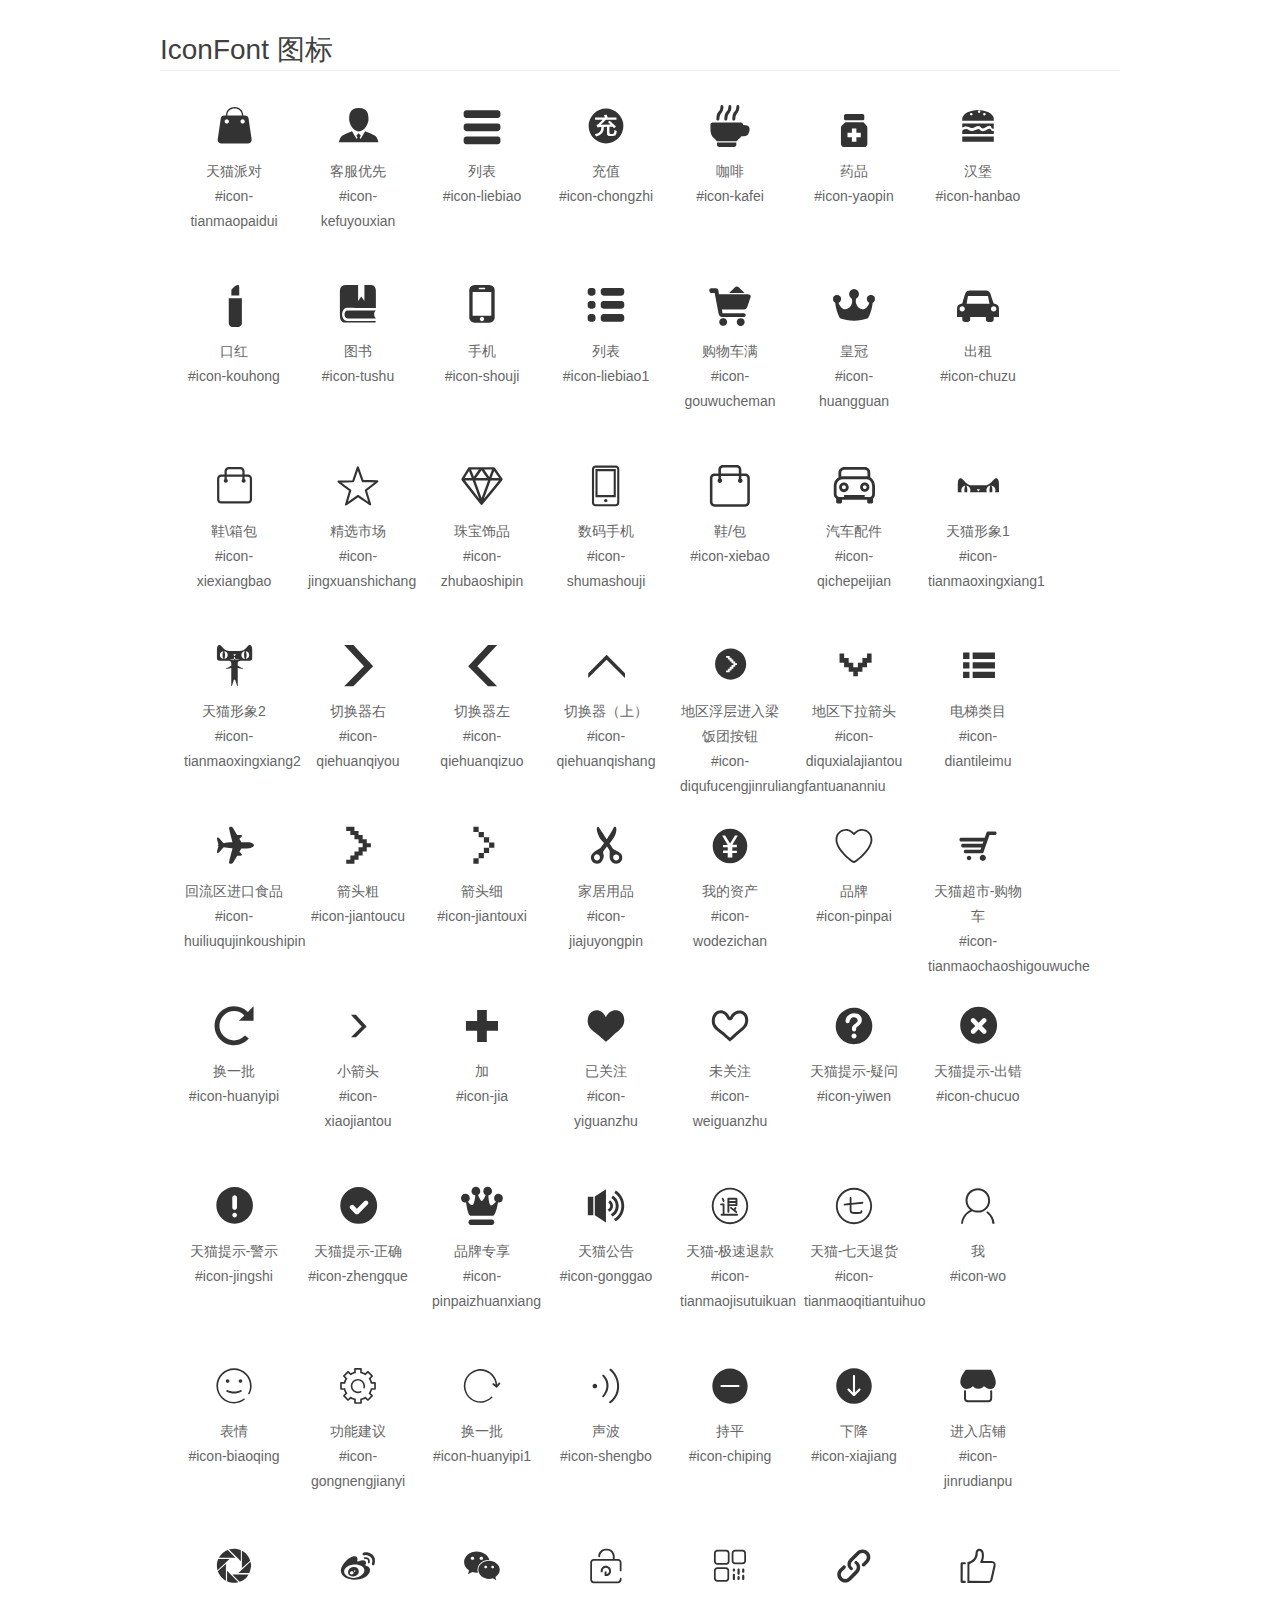
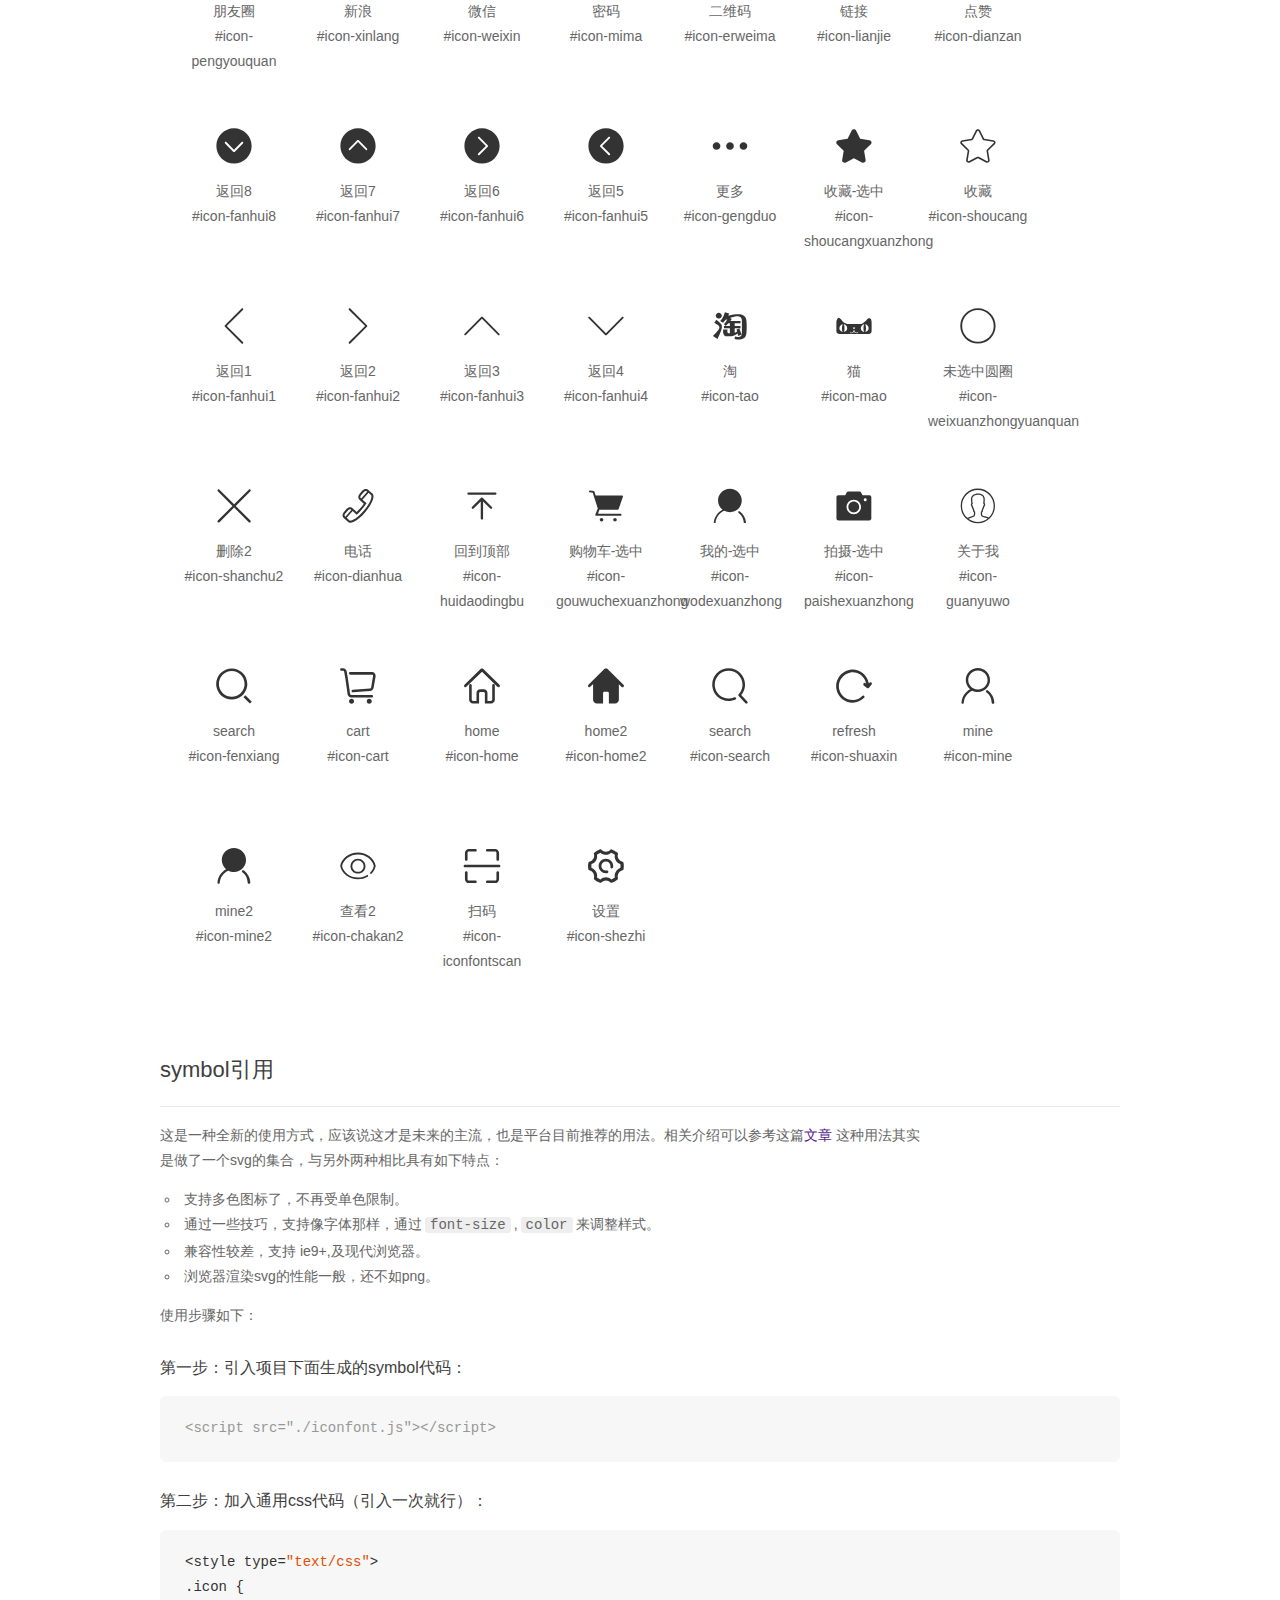
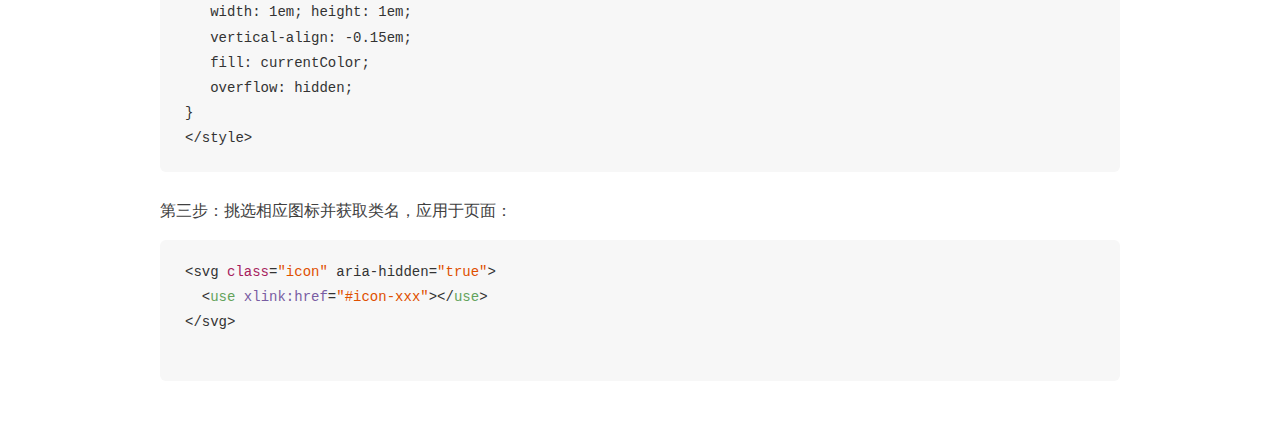
<file: mall-search/src/main/resources/static/font/demo_symbol.html>
<!DOCTYPE html>
<html>
<head>
    <meta charset="utf-8"/>
    <title>IconFont</title>
    <link rel="stylesheet" href="demo.css">
    <script src="iconfont.js"></script>

    <style type="text/css">
        .icon {
          /* 通过设置 font-size 来改变图标大小 */
          width: 1em; height: 1em;
          /* 图标和文字相邻时，垂直对齐 */
          vertical-align: -0.15em;
          /* 通过设置 color 来改变 SVG 的颜色/fill */
          fill: currentColor;
          /* path 和 stroke 溢出 viewBox 部分在 IE 下会显示
             normalize.css 中也包含这行 */
          overflow: hidden;
        }

    </style>
</head>
<body>
    <div class="main markdown">
        <h1>IconFont 图标</h1>
        <ul class="icon_lists clear">
            
                <li>
                    <svg class="icon" aria-hidden="true">
                        <use xlink:href="#icon-tianmaopaidui"></use>
                    </svg>
                    <div class="name">天猫派对</div>
                    <div class="fontclass">#icon-tianmaopaidui</div>
                </li>
            
                <li>
                    <svg class="icon" aria-hidden="true">
                        <use xlink:href="#icon-kefuyouxian"></use>
                    </svg>
                    <div class="name">客服优先</div>
                    <div class="fontclass">#icon-kefuyouxian</div>
                </li>
            
                <li>
                    <svg class="icon" aria-hidden="true">
                        <use xlink:href="#icon-liebiao"></use>
                    </svg>
                    <div class="name">列表</div>
                    <div class="fontclass">#icon-liebiao</div>
                </li>
            
                <li>
                    <svg class="icon" aria-hidden="true">
                        <use xlink:href="#icon-chongzhi"></use>
                    </svg>
                    <div class="name">充值</div>
                    <div class="fontclass">#icon-chongzhi</div>
                </li>
            
                <li>
                    <svg class="icon" aria-hidden="true">
                        <use xlink:href="#icon-kafei"></use>
                    </svg>
                    <div class="name">咖啡</div>
                    <div class="fontclass">#icon-kafei</div>
                </li>
            
                <li>
                    <svg class="icon" aria-hidden="true">
                        <use xlink:href="#icon-yaopin"></use>
                    </svg>
                    <div class="name">药品</div>
                    <div class="fontclass">#icon-yaopin</div>
                </li>
            
                <li>
                    <svg class="icon" aria-hidden="true">
                        <use xlink:href="#icon-hanbao"></use>
                    </svg>
                    <div class="name">汉堡</div>
                    <div class="fontclass">#icon-hanbao</div>
                </li>
            
                <li>
                    <svg class="icon" aria-hidden="true">
                        <use xlink:href="#icon-kouhong"></use>
                    </svg>
                    <div class="name">口红</div>
                    <div class="fontclass">#icon-kouhong</div>
                </li>
            
                <li>
                    <svg class="icon" aria-hidden="true">
                        <use xlink:href="#icon-tushu"></use>
                    </svg>
                    <div class="name">图书</div>
                    <div class="fontclass">#icon-tushu</div>
                </li>
            
                <li>
                    <svg class="icon" aria-hidden="true">
                        <use xlink:href="#icon-shouji"></use>
                    </svg>
                    <div class="name">手机</div>
                    <div class="fontclass">#icon-shouji</div>
                </li>
            
                <li>
                    <svg class="icon" aria-hidden="true">
                        <use xlink:href="#icon-liebiao1"></use>
                    </svg>
                    <div class="name">列表</div>
                    <div class="fontclass">#icon-liebiao1</div>
                </li>
            
                <li>
                    <svg class="icon" aria-hidden="true">
                        <use xlink:href="#icon-gouwucheman"></use>
                    </svg>
                    <div class="name">购物车满</div>
                    <div class="fontclass">#icon-gouwucheman</div>
                </li>
            
                <li>
                    <svg class="icon" aria-hidden="true">
                        <use xlink:href="#icon-huangguan"></use>
                    </svg>
                    <div class="name">皇冠</div>
                    <div class="fontclass">#icon-huangguan</div>
                </li>
            
                <li>
                    <svg class="icon" aria-hidden="true">
                        <use xlink:href="#icon-chuzu"></use>
                    </svg>
                    <div class="name">出租</div>
                    <div class="fontclass">#icon-chuzu</div>
                </li>
            
                <li>
                    <svg class="icon" aria-hidden="true">
                        <use xlink:href="#icon-xiexiangbao"></use>
                    </svg>
                    <div class="name">鞋\箱包</div>
                    <div class="fontclass">#icon-xiexiangbao</div>
                </li>
            
                <li>
                    <svg class="icon" aria-hidden="true">
                        <use xlink:href="#icon-jingxuanshichang"></use>
                    </svg>
                    <div class="name">精选市场</div>
                    <div class="fontclass">#icon-jingxuanshichang</div>
                </li>
            
                <li>
                    <svg class="icon" aria-hidden="true">
                        <use xlink:href="#icon-zhubaoshipin"></use>
                    </svg>
                    <div class="name">珠宝饰品</div>
                    <div class="fontclass">#icon-zhubaoshipin</div>
                </li>
            
                <li>
                    <svg class="icon" aria-hidden="true">
                        <use xlink:href="#icon-shumashouji"></use>
                    </svg>
                    <div class="name">数码手机</div>
                    <div class="fontclass">#icon-shumashouji</div>
                </li>
            
                <li>
                    <svg class="icon" aria-hidden="true">
                        <use xlink:href="#icon-xiebao"></use>
                    </svg>
                    <div class="name">鞋/包</div>
                    <div class="fontclass">#icon-xiebao</div>
                </li>
            
                <li>
                    <svg class="icon" aria-hidden="true">
                        <use xlink:href="#icon-qichepeijian"></use>
                    </svg>
                    <div class="name">汽车配件</div>
                    <div class="fontclass">#icon-qichepeijian</div>
                </li>
            
                <li>
                    <svg class="icon" aria-hidden="true">
                        <use xlink:href="#icon-tianmaoxingxiang1"></use>
                    </svg>
                    <div class="name">天猫形象1</div>
                    <div class="fontclass">#icon-tianmaoxingxiang1</div>
                </li>
            
                <li>
                    <svg class="icon" aria-hidden="true">
                        <use xlink:href="#icon-tianmaoxingxiang2"></use>
                    </svg>
                    <div class="name">天猫形象2</div>
                    <div class="fontclass">#icon-tianmaoxingxiang2</div>
                </li>
            
                <li>
                    <svg class="icon" aria-hidden="true">
                        <use xlink:href="#icon-qiehuanqiyou"></use>
                    </svg>
                    <div class="name">切换器右</div>
                    <div class="fontclass">#icon-qiehuanqiyou</div>
                </li>
            
                <li>
                    <svg class="icon" aria-hidden="true">
                        <use xlink:href="#icon-qiehuanqizuo"></use>
                    </svg>
                    <div class="name">切换器左</div>
                    <div class="fontclass">#icon-qiehuanqizuo</div>
                </li>
            
                <li>
                    <svg class="icon" aria-hidden="true">
                        <use xlink:href="#icon-qiehuanqishang"></use>
                    </svg>
                    <div class="name">切换器（上）</div>
                    <div class="fontclass">#icon-qiehuanqishang</div>
                </li>
            
                <li>
                    <svg class="icon" aria-hidden="true">
                        <use xlink:href="#icon-diqufucengjinruliangfantuananniu"></use>
                    </svg>
                    <div class="name">地区浮层进入梁饭团按钮</div>
                    <div class="fontclass">#icon-diqufucengjinruliangfantuananniu</div>
                </li>
            
                <li>
                    <svg class="icon" aria-hidden="true">
                        <use xlink:href="#icon-diquxialajiantou"></use>
                    </svg>
                    <div class="name">地区下拉箭头</div>
                    <div class="fontclass">#icon-diquxialajiantou</div>
                </li>
            
                <li>
                    <svg class="icon" aria-hidden="true">
                        <use xlink:href="#icon-diantileimu"></use>
                    </svg>
                    <div class="name">电梯类目</div>
                    <div class="fontclass">#icon-diantileimu</div>
                </li>
            
                <li>
                    <svg class="icon" aria-hidden="true">
                        <use xlink:href="#icon-huiliuqujinkoushipin"></use>
                    </svg>
                    <div class="name">回流区进口食品</div>
                    <div class="fontclass">#icon-huiliuqujinkoushipin</div>
                </li>
            
                <li>
                    <svg class="icon" aria-hidden="true">
                        <use xlink:href="#icon-jiantoucu"></use>
                    </svg>
                    <div class="name">箭头粗</div>
                    <div class="fontclass">#icon-jiantoucu</div>
                </li>
            
                <li>
                    <svg class="icon" aria-hidden="true">
                        <use xlink:href="#icon-jiantouxi"></use>
                    </svg>
                    <div class="name">箭头细</div>
                    <div class="fontclass">#icon-jiantouxi</div>
                </li>
            
                <li>
                    <svg class="icon" aria-hidden="true">
                        <use xlink:href="#icon-jiajuyongpin"></use>
                    </svg>
                    <div class="name">家居用品</div>
                    <div class="fontclass">#icon-jiajuyongpin</div>
                </li>
            
                <li>
                    <svg class="icon" aria-hidden="true">
                        <use xlink:href="#icon-wodezichan"></use>
                    </svg>
                    <div class="name">我的资产</div>
                    <div class="fontclass">#icon-wodezichan</div>
                </li>
            
                <li>
                    <svg class="icon" aria-hidden="true">
                        <use xlink:href="#icon-pinpai"></use>
                    </svg>
                    <div class="name">品牌</div>
                    <div class="fontclass">#icon-pinpai</div>
                </li>
            
                <li>
                    <svg class="icon" aria-hidden="true">
                        <use xlink:href="#icon-tianmaochaoshigouwuche"></use>
                    </svg>
                    <div class="name">天猫超市-购物车</div>
                    <div class="fontclass">#icon-tianmaochaoshigouwuche</div>
                </li>
            
                <li>
                    <svg class="icon" aria-hidden="true">
                        <use xlink:href="#icon-huanyipi"></use>
                    </svg>
                    <div class="name">换一批</div>
                    <div class="fontclass">#icon-huanyipi</div>
                </li>
            
                <li>
                    <svg class="icon" aria-hidden="true">
                        <use xlink:href="#icon-xiaojiantou"></use>
                    </svg>
                    <div class="name">小箭头</div>
                    <div class="fontclass">#icon-xiaojiantou</div>
                </li>
            
                <li>
                    <svg class="icon" aria-hidden="true">
                        <use xlink:href="#icon-jia"></use>
                    </svg>
                    <div class="name">加</div>
                    <div class="fontclass">#icon-jia</div>
                </li>
            
                <li>
                    <svg class="icon" aria-hidden="true">
                        <use xlink:href="#icon-yiguanzhu"></use>
                    </svg>
                    <div class="name">已关注</div>
                    <div class="fontclass">#icon-yiguanzhu</div>
                </li>
            
                <li>
                    <svg class="icon" aria-hidden="true">
                        <use xlink:href="#icon-weiguanzhu"></use>
                    </svg>
                    <div class="name">未关注</div>
                    <div class="fontclass">#icon-weiguanzhu</div>
                </li>
            
                <li>
                    <svg class="icon" aria-hidden="true">
                        <use xlink:href="#icon-yiwen"></use>
                    </svg>
                    <div class="name">天猫提示-疑问</div>
                    <div class="fontclass">#icon-yiwen</div>
                </li>
            
                <li>
                    <svg class="icon" aria-hidden="true">
                        <use xlink:href="#icon-chucuo"></use>
                    </svg>
                    <div class="name">天猫提示-出错</div>
                    <div class="fontclass">#icon-chucuo</div>
                </li>
            
                <li>
                    <svg class="icon" aria-hidden="true">
                        <use xlink:href="#icon-jingshi"></use>
                    </svg>
                    <div class="name">天猫提示-警示</div>
                    <div class="fontclass">#icon-jingshi</div>
                </li>
            
                <li>
                    <svg class="icon" aria-hidden="true">
                        <use xlink:href="#icon-zhengque"></use>
                    </svg>
                    <div class="name">天猫提示-正确</div>
                    <div class="fontclass">#icon-zhengque</div>
                </li>
            
                <li>
                    <svg class="icon" aria-hidden="true">
                        <use xlink:href="#icon-pinpaizhuanxiang"></use>
                    </svg>
                    <div class="name">品牌专享</div>
                    <div class="fontclass">#icon-pinpaizhuanxiang</div>
                </li>
            
                <li>
                    <svg class="icon" aria-hidden="true">
                        <use xlink:href="#icon-gonggao"></use>
                    </svg>
                    <div class="name">天猫公告</div>
                    <div class="fontclass">#icon-gonggao</div>
                </li>
            
                <li>
                    <svg class="icon" aria-hidden="true">
                        <use xlink:href="#icon-tianmaojisutuikuan"></use>
                    </svg>
                    <div class="name">天猫-极速退款</div>
                    <div class="fontclass">#icon-tianmaojisutuikuan</div>
                </li>
            
                <li>
                    <svg class="icon" aria-hidden="true">
                        <use xlink:href="#icon-tianmaoqitiantuihuo"></use>
                    </svg>
                    <div class="name">天猫-七天退货</div>
                    <div class="fontclass">#icon-tianmaoqitiantuihuo</div>
                </li>
            
                <li>
                    <svg class="icon" aria-hidden="true">
                        <use xlink:href="#icon-wo"></use>
                    </svg>
                    <div class="name">我</div>
                    <div class="fontclass">#icon-wo</div>
                </li>
            
                <li>
                    <svg class="icon" aria-hidden="true">
                        <use xlink:href="#icon-biaoqing"></use>
                    </svg>
                    <div class="name">表情</div>
                    <div class="fontclass">#icon-biaoqing</div>
                </li>
            
                <li>
                    <svg class="icon" aria-hidden="true">
                        <use xlink:href="#icon-gongnengjianyi"></use>
                    </svg>
                    <div class="name">功能建议</div>
                    <div class="fontclass">#icon-gongnengjianyi</div>
                </li>
            
                <li>
                    <svg class="icon" aria-hidden="true">
                        <use xlink:href="#icon-huanyipi1"></use>
                    </svg>
                    <div class="name">换一批</div>
                    <div class="fontclass">#icon-huanyipi1</div>
                </li>
            
                <li>
                    <svg class="icon" aria-hidden="true">
                        <use xlink:href="#icon-shengbo"></use>
                    </svg>
                    <div class="name">声波</div>
                    <div class="fontclass">#icon-shengbo</div>
                </li>
            
                <li>
                    <svg class="icon" aria-hidden="true">
                        <use xlink:href="#icon-chiping"></use>
                    </svg>
                    <div class="name">持平</div>
                    <div class="fontclass">#icon-chiping</div>
                </li>
            
                <li>
                    <svg class="icon" aria-hidden="true">
                        <use xlink:href="#icon-xiajiang"></use>
                    </svg>
                    <div class="name">下降</div>
                    <div class="fontclass">#icon-xiajiang</div>
                </li>
            
                <li>
                    <svg class="icon" aria-hidden="true">
                        <use xlink:href="#icon-jinrudianpu"></use>
                    </svg>
                    <div class="name">进入店铺</div>
                    <div class="fontclass">#icon-jinrudianpu</div>
                </li>
            
                <li>
                    <svg class="icon" aria-hidden="true">
                        <use xlink:href="#icon-pengyouquan"></use>
                    </svg>
                    <div class="name">朋友圈</div>
                    <div class="fontclass">#icon-pengyouquan</div>
                </li>
            
                <li>
                    <svg class="icon" aria-hidden="true">
                        <use xlink:href="#icon-xinlang"></use>
                    </svg>
                    <div class="name">新浪</div>
                    <div class="fontclass">#icon-xinlang</div>
                </li>
            
                <li>
                    <svg class="icon" aria-hidden="true">
                        <use xlink:href="#icon-weixin"></use>
                    </svg>
                    <div class="name">微信</div>
                    <div class="fontclass">#icon-weixin</div>
                </li>
            
                <li>
                    <svg class="icon" aria-hidden="true">
                        <use xlink:href="#icon-mima"></use>
                    </svg>
                    <div class="name">密码</div>
                    <div class="fontclass">#icon-mima</div>
                </li>
            
                <li>
                    <svg class="icon" aria-hidden="true">
                        <use xlink:href="#icon-erweima"></use>
                    </svg>
                    <div class="name">二维码</div>
                    <div class="fontclass">#icon-erweima</div>
                </li>
            
                <li>
                    <svg class="icon" aria-hidden="true">
                        <use xlink:href="#icon-lianjie"></use>
                    </svg>
                    <div class="name">链接</div>
                    <div class="fontclass">#icon-lianjie</div>
                </li>
            
                <li>
                    <svg class="icon" aria-hidden="true">
                        <use xlink:href="#icon-dianzan"></use>
                    </svg>
                    <div class="name">点赞</div>
                    <div class="fontclass">#icon-dianzan</div>
                </li>
            
                <li>
                    <svg class="icon" aria-hidden="true">
                        <use xlink:href="#icon-fanhui8"></use>
                    </svg>
                    <div class="name">返回8</div>
                    <div class="fontclass">#icon-fanhui8</div>
                </li>
            
                <li>
                    <svg class="icon" aria-hidden="true">
                        <use xlink:href="#icon-fanhui7"></use>
                    </svg>
                    <div class="name">返回7</div>
                    <div class="fontclass">#icon-fanhui7</div>
                </li>
            
                <li>
                    <svg class="icon" aria-hidden="true">
                        <use xlink:href="#icon-fanhui6"></use>
                    </svg>
                    <div class="name">返回6</div>
                    <div class="fontclass">#icon-fanhui6</div>
                </li>
            
                <li>
                    <svg class="icon" aria-hidden="true">
                        <use xlink:href="#icon-fanhui5"></use>
                    </svg>
                    <div class="name">返回5</div>
                    <div class="fontclass">#icon-fanhui5</div>
                </li>
            
                <li>
                    <svg class="icon" aria-hidden="true">
                        <use xlink:href="#icon-gengduo"></use>
                    </svg>
                    <div class="name">更多</div>
                    <div class="fontclass">#icon-gengduo</div>
                </li>
            
                <li>
                    <svg class="icon" aria-hidden="true">
                        <use xlink:href="#icon-shoucangxuanzhong"></use>
                    </svg>
                    <div class="name">收藏-选中</div>
                    <div class="fontclass">#icon-shoucangxuanzhong</div>
                </li>
            
                <li>
                    <svg class="icon" aria-hidden="true">
                        <use xlink:href="#icon-shoucang"></use>
                    </svg>
                    <div class="name">收藏</div>
                    <div class="fontclass">#icon-shoucang</div>
                </li>
            
                <li>
                    <svg class="icon" aria-hidden="true">
                        <use xlink:href="#icon-fanhui1"></use>
                    </svg>
                    <div class="name">返回1</div>
                    <div class="fontclass">#icon-fanhui1</div>
                </li>
            
                <li>
                    <svg class="icon" aria-hidden="true">
                        <use xlink:href="#icon-fanhui2"></use>
                    </svg>
                    <div class="name">返回2</div>
                    <div class="fontclass">#icon-fanhui2</div>
                </li>
            
                <li>
                    <svg class="icon" aria-hidden="true">
                        <use xlink:href="#icon-fanhui3"></use>
                    </svg>
                    <div class="name">返回3</div>
                    <div class="fontclass">#icon-fanhui3</div>
                </li>
            
                <li>
                    <svg class="icon" aria-hidden="true">
                        <use xlink:href="#icon-fanhui4"></use>
                    </svg>
                    <div class="name">返回4</div>
                    <div class="fontclass">#icon-fanhui4</div>
                </li>
            
                <li>
                    <svg class="icon" aria-hidden="true">
                        <use xlink:href="#icon-tao"></use>
                    </svg>
                    <div class="name">淘</div>
                    <div class="fontclass">#icon-tao</div>
                </li>
            
                <li>
                    <svg class="icon" aria-hidden="true">
                        <use xlink:href="#icon-mao"></use>
                    </svg>
                    <div class="name">猫</div>
                    <div class="fontclass">#icon-mao</div>
                </li>
            
                <li>
                    <svg class="icon" aria-hidden="true">
                        <use xlink:href="#icon-weixuanzhongyuanquan"></use>
                    </svg>
                    <div class="name">未选中圆圈</div>
                    <div class="fontclass">#icon-weixuanzhongyuanquan</div>
                </li>
            
                <li>
                    <svg class="icon" aria-hidden="true">
                        <use xlink:href="#icon-shanchu2"></use>
                    </svg>
                    <div class="name">删除2</div>
                    <div class="fontclass">#icon-shanchu2</div>
                </li>
            
                <li>
                    <svg class="icon" aria-hidden="true">
                        <use xlink:href="#icon-dianhua"></use>
                    </svg>
                    <div class="name">电话</div>
                    <div class="fontclass">#icon-dianhua</div>
                </li>
            
                <li>
                    <svg class="icon" aria-hidden="true">
                        <use xlink:href="#icon-huidaodingbu"></use>
                    </svg>
                    <div class="name">回到顶部</div>
                    <div class="fontclass">#icon-huidaodingbu</div>
                </li>
            
                <li>
                    <svg class="icon" aria-hidden="true">
                        <use xlink:href="#icon-gouwuchexuanzhong"></use>
                    </svg>
                    <div class="name">购物车-选中</div>
                    <div class="fontclass">#icon-gouwuchexuanzhong</div>
                </li>
            
                <li>
                    <svg class="icon" aria-hidden="true">
                        <use xlink:href="#icon-wodexuanzhong"></use>
                    </svg>
                    <div class="name">我的-选中</div>
                    <div class="fontclass">#icon-wodexuanzhong</div>
                </li>
            
                <li>
                    <svg class="icon" aria-hidden="true">
                        <use xlink:href="#icon-paishexuanzhong"></use>
                    </svg>
                    <div class="name">拍摄-选中</div>
                    <div class="fontclass">#icon-paishexuanzhong</div>
                </li>
            
                <li>
                    <svg class="icon" aria-hidden="true">
                        <use xlink:href="#icon-guanyuwo"></use>
                    </svg>
                    <div class="name">关于我</div>
                    <div class="fontclass">#icon-guanyuwo</div>
                </li>
            
                <li>
                    <svg class="icon" aria-hidden="true">
                        <use xlink:href="#icon-fenxiang"></use>
                    </svg>
                    <div class="name">search</div>
                    <div class="fontclass">#icon-fenxiang</div>
                </li>
            
                <li>
                    <svg class="icon" aria-hidden="true">
                        <use xlink:href="#icon-cart"></use>
                    </svg>
                    <div class="name">cart</div>
                    <div class="fontclass">#icon-cart</div>
                </li>
            
                <li>
                    <svg class="icon" aria-hidden="true">
                        <use xlink:href="#icon-home"></use>
                    </svg>
                    <div class="name">home</div>
                    <div class="fontclass">#icon-home</div>
                </li>
            
                <li>
                    <svg class="icon" aria-hidden="true">
                        <use xlink:href="#icon-home2"></use>
                    </svg>
                    <div class="name">home2</div>
                    <div class="fontclass">#icon-home2</div>
                </li>
            
                <li>
                    <svg class="icon" aria-hidden="true">
                        <use xlink:href="#icon-search"></use>
                    </svg>
                    <div class="name">search</div>
                    <div class="fontclass">#icon-search</div>
                </li>
            
                <li>
                    <svg class="icon" aria-hidden="true">
                        <use xlink:href="#icon-shuaxin"></use>
                    </svg>
                    <div class="name">refresh</div>
                    <div class="fontclass">#icon-shuaxin</div>
                </li>
            
                <li>
                    <svg class="icon" aria-hidden="true">
                        <use xlink:href="#icon-mine"></use>
                    </svg>
                    <div class="name">mine</div>
                    <div class="fontclass">#icon-mine</div>
                </li>
            
                <li>
                    <svg class="icon" aria-hidden="true">
                        <use xlink:href="#icon-mine2"></use>
                    </svg>
                    <div class="name">mine2</div>
                    <div class="fontclass">#icon-mine2</div>
                </li>
            
                <li>
                    <svg class="icon" aria-hidden="true">
                        <use xlink:href="#icon-chakan2"></use>
                    </svg>
                    <div class="name">查看2</div>
                    <div class="fontclass">#icon-chakan2</div>
                </li>
            
                <li>
                    <svg class="icon" aria-hidden="true">
                        <use xlink:href="#icon-iconfontscan"></use>
                    </svg>
                    <div class="name">扫码</div>
                    <div class="fontclass">#icon-iconfontscan</div>
                </li>
            
                <li>
                    <svg class="icon" aria-hidden="true">
                        <use xlink:href="#icon-shezhi"></use>
                    </svg>
                    <div class="name">设置</div>
                    <div class="fontclass">#icon-shezhi</div>
                </li>
            
        </ul>


        <h2 id="symbol-">symbol引用</h2>
        <hr>

        <p>这是一种全新的使用方式，应该说这才是未来的主流，也是平台目前推荐的用法。相关介绍可以参考这篇<a href="">文章</a>
        这种用法其实是做了一个svg的集合，与另外两种相比具有如下特点：</p>
        <ul>
          <li>支持多色图标了，不再受单色限制。</li>
          <li>通过一些技巧，支持像字体那样，通过<code>font-size</code>,<code>color</code>来调整样式。</li>
          <li>兼容性较差，支持 ie9+,及现代浏览器。</li>
          <li>浏览器渲染svg的性能一般，还不如png。</li>
        </ul>
        <p>使用步骤如下：</p>
        <h3 id="-symbol-">第一步：引入项目下面生成的symbol代码：</h3>
        <pre><code class="lang-js hljs javascript"><span class="hljs-comment">&lt;script src="./iconfont.js"&gt;&lt;/script&gt;</span></code></pre>
        <h3 id="-css-">第二步：加入通用css代码（引入一次就行）：</h3>
        <pre><code class="lang-js hljs javascript">&lt;style type=<span class="hljs-string">"text/css"</span>&gt;
.icon {
   width: <span class="hljs-number">1</span>em; height: <span class="hljs-number">1</span>em;
   vertical-align: <span class="hljs-number">-0.15</span>em;
   fill: currentColor;
   overflow: hidden;
}
&lt;<span class="hljs-regexp">/style&gt;</span></code></pre>
        <h3 id="-">第三步：挑选相应图标并获取类名，应用于页面：</h3>
        <pre><code class="lang-js hljs javascript">&lt;svg <span class="hljs-class"><span class="hljs-keyword">class</span></span>=<span class="hljs-string">"icon"</span> aria-hidden=<span class="hljs-string">"true"</span>&gt;<span class="xml"><span class="hljs-tag">
  &lt;<span class="hljs-name">use</span> <span class="hljs-attr">xlink:href</span>=<span class="hljs-string">"#icon-xxx"</span>&gt;</span><span class="hljs-tag">&lt;/<span class="hljs-name">use</span>&gt;</span>
</span>&lt;<span class="hljs-regexp">/svg&gt;
        </span></code></pre>
    </div>
</body>
</html>
</file>
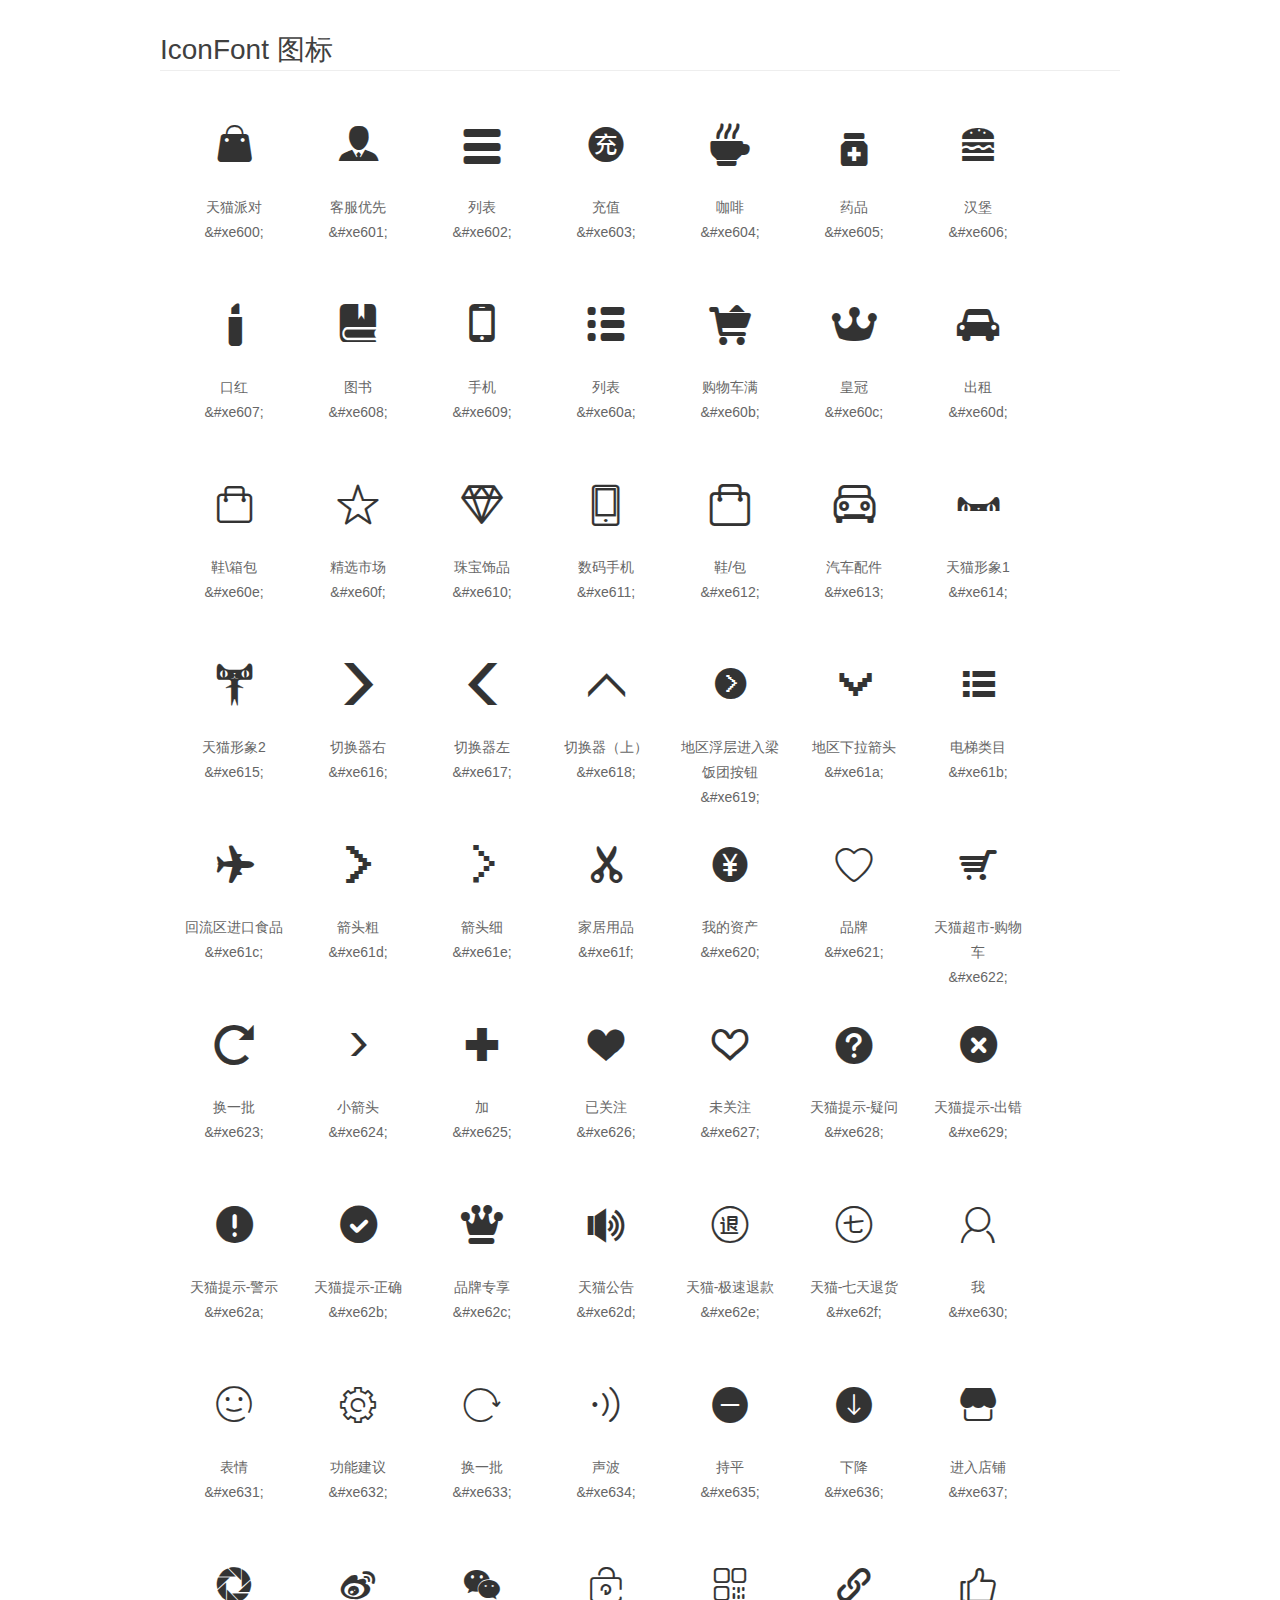
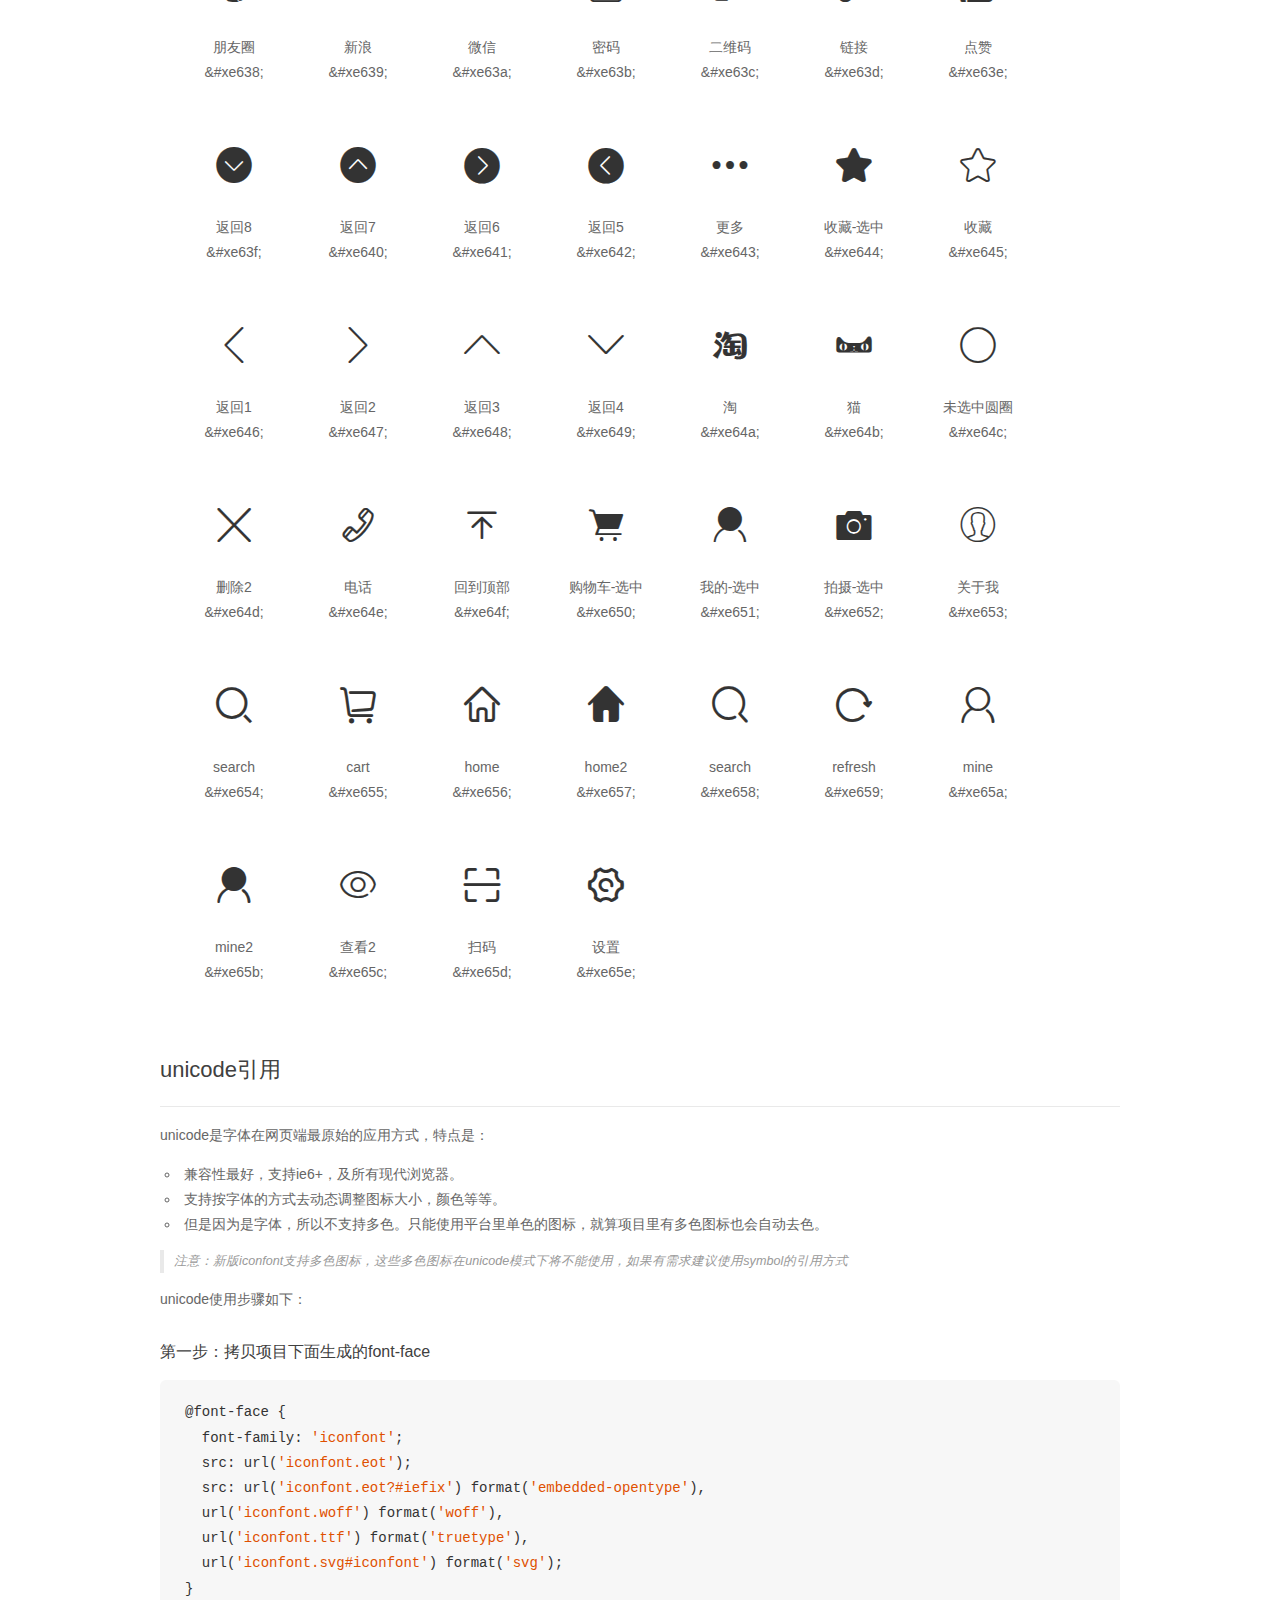
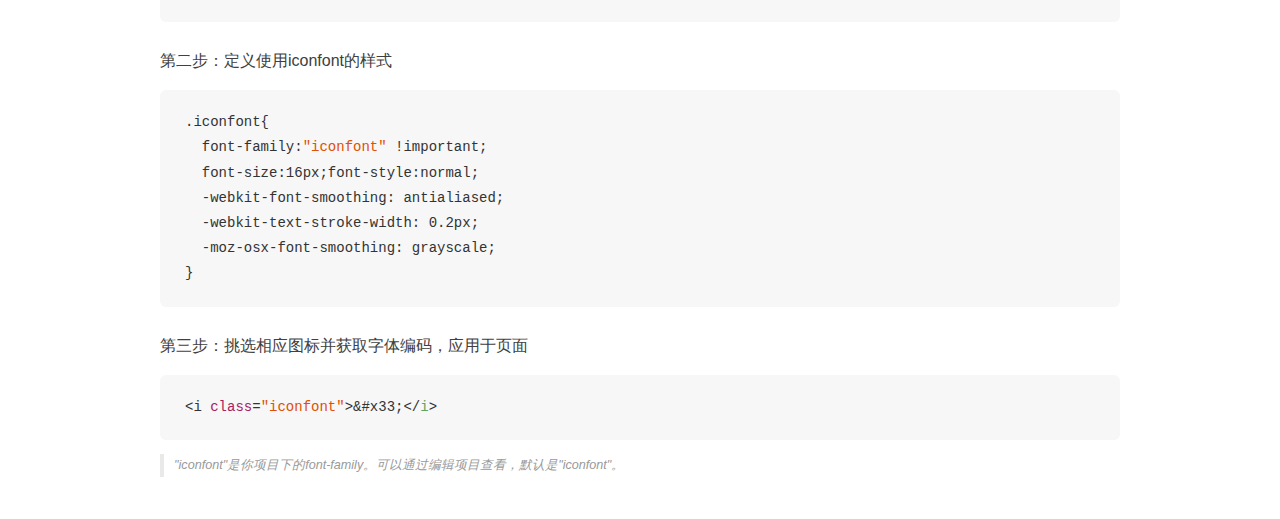
<file: mall-search/src/main/resources/static/font/demo_unicode.html>
<!DOCTYPE html>
<html>
<head>
    <meta charset="utf-8"/>
    <title>IconFont</title>
    <link rel="stylesheet" href="demo.css">

    <style type="text/css">

        @font-face {font-family: "iconfont";
          src: url('iconfont.eot'); /* IE9*/
          src: url('iconfont.eot#iefix') format('embedded-opentype'), /* IE6-IE8 */
          url('iconfont.woff') format('woff'), /* chrome, firefox */
          url('iconfont.ttf') format('truetype'), /* chrome, firefox, opera, Safari, Android, iOS 4.2+*/
          url('iconfont.svg#iconfont') format('svg'); /* iOS 4.1- */
        }

        .iconfont {
          font-family:"iconfont" !important;
          font-size:16px;
          font-style:normal;
          -webkit-font-smoothing: antialiased;
          -webkit-text-stroke-width: 0.2px;
          -moz-osx-font-smoothing: grayscale;
        }

    </style>
</head>
<body>
    <div class="main markdown">
        <h1>IconFont 图标</h1>
        <ul class="icon_lists clear">
            
                <li>
                <i class="icon iconfont">&#xe600;</i>
                    <div class="name">天猫派对</div>
                    <div class="code">&amp;#xe600;</div>
                </li>
            
                <li>
                <i class="icon iconfont">&#xe601;</i>
                    <div class="name">客服优先</div>
                    <div class="code">&amp;#xe601;</div>
                </li>
            
                <li>
                <i class="icon iconfont">&#xe602;</i>
                    <div class="name">列表</div>
                    <div class="code">&amp;#xe602;</div>
                </li>
            
                <li>
                <i class="icon iconfont">&#xe603;</i>
                    <div class="name">充值</div>
                    <div class="code">&amp;#xe603;</div>
                </li>
            
                <li>
                <i class="icon iconfont">&#xe604;</i>
                    <div class="name">咖啡</div>
                    <div class="code">&amp;#xe604;</div>
                </li>
            
                <li>
                <i class="icon iconfont">&#xe605;</i>
                    <div class="name">药品</div>
                    <div class="code">&amp;#xe605;</div>
                </li>
            
                <li>
                <i class="icon iconfont">&#xe606;</i>
                    <div class="name">汉堡</div>
                    <div class="code">&amp;#xe606;</div>
                </li>
            
                <li>
                <i class="icon iconfont">&#xe607;</i>
                    <div class="name">口红</div>
                    <div class="code">&amp;#xe607;</div>
                </li>
            
                <li>
                <i class="icon iconfont">&#xe608;</i>
                    <div class="name">图书</div>
                    <div class="code">&amp;#xe608;</div>
                </li>
            
                <li>
                <i class="icon iconfont">&#xe609;</i>
                    <div class="name">手机</div>
                    <div class="code">&amp;#xe609;</div>
                </li>
            
                <li>
                <i class="icon iconfont">&#xe60a;</i>
                    <div class="name">列表</div>
                    <div class="code">&amp;#xe60a;</div>
                </li>
            
                <li>
                <i class="icon iconfont">&#xe60b;</i>
                    <div class="name">购物车满</div>
                    <div class="code">&amp;#xe60b;</div>
                </li>
            
                <li>
                <i class="icon iconfont">&#xe60c;</i>
                    <div class="name">皇冠</div>
                    <div class="code">&amp;#xe60c;</div>
                </li>
            
                <li>
                <i class="icon iconfont">&#xe60d;</i>
                    <div class="name">出租</div>
                    <div class="code">&amp;#xe60d;</div>
                </li>
            
                <li>
                <i class="icon iconfont">&#xe60e;</i>
                    <div class="name">鞋\箱包</div>
                    <div class="code">&amp;#xe60e;</div>
                </li>
            
                <li>
                <i class="icon iconfont">&#xe60f;</i>
                    <div class="name">精选市场</div>
                    <div class="code">&amp;#xe60f;</div>
                </li>
            
                <li>
                <i class="icon iconfont">&#xe610;</i>
                    <div class="name">珠宝饰品</div>
                    <div class="code">&amp;#xe610;</div>
                </li>
            
                <li>
                <i class="icon iconfont">&#xe611;</i>
                    <div class="name">数码手机</div>
                    <div class="code">&amp;#xe611;</div>
                </li>
            
                <li>
                <i class="icon iconfont">&#xe612;</i>
                    <div class="name">鞋/包</div>
                    <div class="code">&amp;#xe612;</div>
                </li>
            
                <li>
                <i class="icon iconfont">&#xe613;</i>
                    <div class="name">汽车配件</div>
                    <div class="code">&amp;#xe613;</div>
                </li>
            
                <li>
                <i class="icon iconfont">&#xe614;</i>
                    <div class="name">天猫形象1</div>
                    <div class="code">&amp;#xe614;</div>
                </li>
            
                <li>
                <i class="icon iconfont">&#xe615;</i>
                    <div class="name">天猫形象2</div>
                    <div class="code">&amp;#xe615;</div>
                </li>
            
                <li>
                <i class="icon iconfont">&#xe616;</i>
                    <div class="name">切换器右</div>
                    <div class="code">&amp;#xe616;</div>
                </li>
            
                <li>
                <i class="icon iconfont">&#xe617;</i>
                    <div class="name">切换器左</div>
                    <div class="code">&amp;#xe617;</div>
                </li>
            
                <li>
                <i class="icon iconfont">&#xe618;</i>
                    <div class="name">切换器（上）</div>
                    <div class="code">&amp;#xe618;</div>
                </li>
            
                <li>
                <i class="icon iconfont">&#xe619;</i>
                    <div class="name">地区浮层进入梁饭团按钮</div>
                    <div class="code">&amp;#xe619;</div>
                </li>
            
                <li>
                <i class="icon iconfont">&#xe61a;</i>
                    <div class="name">地区下拉箭头</div>
                    <div class="code">&amp;#xe61a;</div>
                </li>
            
                <li>
                <i class="icon iconfont">&#xe61b;</i>
                    <div class="name">电梯类目</div>
                    <div class="code">&amp;#xe61b;</div>
                </li>
            
                <li>
                <i class="icon iconfont">&#xe61c;</i>
                    <div class="name">回流区进口食品</div>
                    <div class="code">&amp;#xe61c;</div>
                </li>
            
                <li>
                <i class="icon iconfont">&#xe61d;</i>
                    <div class="name">箭头粗</div>
                    <div class="code">&amp;#xe61d;</div>
                </li>
            
                <li>
                <i class="icon iconfont">&#xe61e;</i>
                    <div class="name">箭头细</div>
                    <div class="code">&amp;#xe61e;</div>
                </li>
            
                <li>
                <i class="icon iconfont">&#xe61f;</i>
                    <div class="name">家居用品</div>
                    <div class="code">&amp;#xe61f;</div>
                </li>
            
                <li>
                <i class="icon iconfont">&#xe620;</i>
                    <div class="name">我的资产</div>
                    <div class="code">&amp;#xe620;</div>
                </li>
            
                <li>
                <i class="icon iconfont">&#xe621;</i>
                    <div class="name">品牌</div>
                    <div class="code">&amp;#xe621;</div>
                </li>
            
                <li>
                <i class="icon iconfont">&#xe622;</i>
                    <div class="name">天猫超市-购物车</div>
                    <div class="code">&amp;#xe622;</div>
                </li>
            
                <li>
                <i class="icon iconfont">&#xe623;</i>
                    <div class="name">换一批</div>
                    <div class="code">&amp;#xe623;</div>
                </li>
            
                <li>
                <i class="icon iconfont">&#xe624;</i>
                    <div class="name">小箭头</div>
                    <div class="code">&amp;#xe624;</div>
                </li>
            
                <li>
                <i class="icon iconfont">&#xe625;</i>
                    <div class="name">加</div>
                    <div class="code">&amp;#xe625;</div>
                </li>
            
                <li>
                <i class="icon iconfont">&#xe626;</i>
                    <div class="name">已关注</div>
                    <div class="code">&amp;#xe626;</div>
                </li>
            
                <li>
                <i class="icon iconfont">&#xe627;</i>
                    <div class="name">未关注</div>
                    <div class="code">&amp;#xe627;</div>
                </li>
            
                <li>
                <i class="icon iconfont">&#xe628;</i>
                    <div class="name">天猫提示-疑问</div>
                    <div class="code">&amp;#xe628;</div>
                </li>
            
                <li>
                <i class="icon iconfont">&#xe629;</i>
                    <div class="name">天猫提示-出错</div>
                    <div class="code">&amp;#xe629;</div>
                </li>
            
                <li>
                <i class="icon iconfont">&#xe62a;</i>
                    <div class="name">天猫提示-警示</div>
                    <div class="code">&amp;#xe62a;</div>
                </li>
            
                <li>
                <i class="icon iconfont">&#xe62b;</i>
                    <div class="name">天猫提示-正确</div>
                    <div class="code">&amp;#xe62b;</div>
                </li>
            
                <li>
                <i class="icon iconfont">&#xe62c;</i>
                    <div class="name">品牌专享</div>
                    <div class="code">&amp;#xe62c;</div>
                </li>
            
                <li>
                <i class="icon iconfont">&#xe62d;</i>
                    <div class="name">天猫公告</div>
                    <div class="code">&amp;#xe62d;</div>
                </li>
            
                <li>
                <i class="icon iconfont">&#xe62e;</i>
                    <div class="name">天猫-极速退款</div>
                    <div class="code">&amp;#xe62e;</div>
                </li>
            
                <li>
                <i class="icon iconfont">&#xe62f;</i>
                    <div class="name">天猫-七天退货</div>
                    <div class="code">&amp;#xe62f;</div>
                </li>
            
                <li>
                <i class="icon iconfont">&#xe630;</i>
                    <div class="name">我</div>
                    <div class="code">&amp;#xe630;</div>
                </li>
            
                <li>
                <i class="icon iconfont">&#xe631;</i>
                    <div class="name">表情</div>
                    <div class="code">&amp;#xe631;</div>
                </li>
            
                <li>
                <i class="icon iconfont">&#xe632;</i>
                    <div class="name">功能建议</div>
                    <div class="code">&amp;#xe632;</div>
                </li>
            
                <li>
                <i class="icon iconfont">&#xe633;</i>
                    <div class="name">换一批</div>
                    <div class="code">&amp;#xe633;</div>
                </li>
            
                <li>
                <i class="icon iconfont">&#xe634;</i>
                    <div class="name">声波</div>
                    <div class="code">&amp;#xe634;</div>
                </li>
            
                <li>
                <i class="icon iconfont">&#xe635;</i>
                    <div class="name">持平</div>
                    <div class="code">&amp;#xe635;</div>
                </li>
            
                <li>
                <i class="icon iconfont">&#xe636;</i>
                    <div class="name">下降</div>
                    <div class="code">&amp;#xe636;</div>
                </li>
            
                <li>
                <i class="icon iconfont">&#xe637;</i>
                    <div class="name">进入店铺</div>
                    <div class="code">&amp;#xe637;</div>
                </li>
            
                <li>
                <i class="icon iconfont">&#xe638;</i>
                    <div class="name">朋友圈</div>
                    <div class="code">&amp;#xe638;</div>
                </li>
            
                <li>
                <i class="icon iconfont">&#xe639;</i>
                    <div class="name">新浪</div>
                    <div class="code">&amp;#xe639;</div>
                </li>
            
                <li>
                <i class="icon iconfont">&#xe63a;</i>
                    <div class="name">微信</div>
                    <div class="code">&amp;#xe63a;</div>
                </li>
            
                <li>
                <i class="icon iconfont">&#xe63b;</i>
                    <div class="name">密码</div>
                    <div class="code">&amp;#xe63b;</div>
                </li>
            
                <li>
                <i class="icon iconfont">&#xe63c;</i>
                    <div class="name">二维码</div>
                    <div class="code">&amp;#xe63c;</div>
                </li>
            
                <li>
                <i class="icon iconfont">&#xe63d;</i>
                    <div class="name">链接</div>
                    <div class="code">&amp;#xe63d;</div>
                </li>
            
                <li>
                <i class="icon iconfont">&#xe63e;</i>
                    <div class="name">点赞</div>
                    <div class="code">&amp;#xe63e;</div>
                </li>
            
                <li>
                <i class="icon iconfont">&#xe63f;</i>
                    <div class="name">返回8</div>
                    <div class="code">&amp;#xe63f;</div>
                </li>
            
                <li>
                <i class="icon iconfont">&#xe640;</i>
                    <div class="name">返回7</div>
                    <div class="code">&amp;#xe640;</div>
                </li>
            
                <li>
                <i class="icon iconfont">&#xe641;</i>
                    <div class="name">返回6</div>
                    <div class="code">&amp;#xe641;</div>
                </li>
            
                <li>
                <i class="icon iconfont">&#xe642;</i>
                    <div class="name">返回5</div>
                    <div class="code">&amp;#xe642;</div>
                </li>
            
                <li>
                <i class="icon iconfont">&#xe643;</i>
                    <div class="name">更多</div>
                    <div class="code">&amp;#xe643;</div>
                </li>
            
                <li>
                <i class="icon iconfont">&#xe644;</i>
                    <div class="name">收藏-选中</div>
                    <div class="code">&amp;#xe644;</div>
                </li>
            
                <li>
                <i class="icon iconfont">&#xe645;</i>
                    <div class="name">收藏</div>
                    <div class="code">&amp;#xe645;</div>
                </li>
            
                <li>
                <i class="icon iconfont">&#xe646;</i>
                    <div class="name">返回1</div>
                    <div class="code">&amp;#xe646;</div>
                </li>
            
                <li>
                <i class="icon iconfont">&#xe647;</i>
                    <div class="name">返回2</div>
                    <div class="code">&amp;#xe647;</div>
                </li>
            
                <li>
                <i class="icon iconfont">&#xe648;</i>
                    <div class="name">返回3</div>
                    <div class="code">&amp;#xe648;</div>
                </li>
            
                <li>
                <i class="icon iconfont">&#xe649;</i>
                    <div class="name">返回4</div>
                    <div class="code">&amp;#xe649;</div>
                </li>
            
                <li>
                <i class="icon iconfont">&#xe64a;</i>
                    <div class="name">淘</div>
                    <div class="code">&amp;#xe64a;</div>
                </li>
            
                <li>
                <i class="icon iconfont">&#xe64b;</i>
                    <div class="name">猫</div>
                    <div class="code">&amp;#xe64b;</div>
                </li>
            
                <li>
                <i class="icon iconfont">&#xe64c;</i>
                    <div class="name">未选中圆圈</div>
                    <div class="code">&amp;#xe64c;</div>
                </li>
            
                <li>
                <i class="icon iconfont">&#xe64d;</i>
                    <div class="name">删除2</div>
                    <div class="code">&amp;#xe64d;</div>
                </li>
            
                <li>
                <i class="icon iconfont">&#xe64e;</i>
                    <div class="name">电话</div>
                    <div class="code">&amp;#xe64e;</div>
                </li>
            
                <li>
                <i class="icon iconfont">&#xe64f;</i>
                    <div class="name">回到顶部</div>
                    <div class="code">&amp;#xe64f;</div>
                </li>
            
                <li>
                <i class="icon iconfont">&#xe650;</i>
                    <div class="name">购物车-选中</div>
                    <div class="code">&amp;#xe650;</div>
                </li>
            
                <li>
                <i class="icon iconfont">&#xe651;</i>
                    <div class="name">我的-选中</div>
                    <div class="code">&amp;#xe651;</div>
                </li>
            
                <li>
                <i class="icon iconfont">&#xe652;</i>
                    <div class="name">拍摄-选中</div>
                    <div class="code">&amp;#xe652;</div>
                </li>
            
                <li>
                <i class="icon iconfont">&#xe653;</i>
                    <div class="name">关于我</div>
                    <div class="code">&amp;#xe653;</div>
                </li>
            
                <li>
                <i class="icon iconfont">&#xe654;</i>
                    <div class="name">search</div>
                    <div class="code">&amp;#xe654;</div>
                </li>
            
                <li>
                <i class="icon iconfont">&#xe655;</i>
                    <div class="name">cart</div>
                    <div class="code">&amp;#xe655;</div>
                </li>
            
                <li>
                <i class="icon iconfont">&#xe656;</i>
                    <div class="name">home</div>
                    <div class="code">&amp;#xe656;</div>
                </li>
            
                <li>
                <i class="icon iconfont">&#xe657;</i>
                    <div class="name">home2</div>
                    <div class="code">&amp;#xe657;</div>
                </li>
            
                <li>
                <i class="icon iconfont">&#xe658;</i>
                    <div class="name">search</div>
                    <div class="code">&amp;#xe658;</div>
                </li>
            
                <li>
                <i class="icon iconfont">&#xe659;</i>
                    <div class="name">refresh</div>
                    <div class="code">&amp;#xe659;</div>
                </li>
            
                <li>
                <i class="icon iconfont">&#xe65a;</i>
                    <div class="name">mine</div>
                    <div class="code">&amp;#xe65a;</div>
                </li>
            
                <li>
                <i class="icon iconfont">&#xe65b;</i>
                    <div class="name">mine2</div>
                    <div class="code">&amp;#xe65b;</div>
                </li>
            
                <li>
                <i class="icon iconfont">&#xe65c;</i>
                    <div class="name">查看2</div>
                    <div class="code">&amp;#xe65c;</div>
                </li>
            
                <li>
                <i class="icon iconfont">&#xe65d;</i>
                    <div class="name">扫码</div>
                    <div class="code">&amp;#xe65d;</div>
                </li>
            
                <li>
                <i class="icon iconfont">&#xe65e;</i>
                    <div class="name">设置</div>
                    <div class="code">&amp;#xe65e;</div>
                </li>
            
        </ul>
        <h2 id="unicode-">unicode引用</h2>
        <hr>

        <p>unicode是字体在网页端最原始的应用方式，特点是：</p>
        <ul>
        <li>兼容性最好，支持ie6+，及所有现代浏览器。</li>
        <li>支持按字体的方式去动态调整图标大小，颜色等等。</li>
        <li>但是因为是字体，所以不支持多色。只能使用平台里单色的图标，就算项目里有多色图标也会自动去色。</li>
        </ul>
        <blockquote>
        <p>注意：新版iconfont支持多色图标，这些多色图标在unicode模式下将不能使用，如果有需求建议使用symbol的引用方式</p>
        </blockquote>
        <p>unicode使用步骤如下：</p>
        <h3 id="-font-face">第一步：拷贝项目下面生成的font-face</h3>
        <pre><code class="lang-js hljs javascript">@font-face {
  font-family: <span class="hljs-string">'iconfont'</span>;
  src: url(<span class="hljs-string">'iconfont.eot'</span>);
  src: url(<span class="hljs-string">'iconfont.eot?#iefix'</span>) format(<span class="hljs-string">'embedded-opentype'</span>),
  url(<span class="hljs-string">'iconfont.woff'</span>) format(<span class="hljs-string">'woff'</span>),
  url(<span class="hljs-string">'iconfont.ttf'</span>) format(<span class="hljs-string">'truetype'</span>),
  url(<span class="hljs-string">'iconfont.svg#iconfont'</span>) format(<span class="hljs-string">'svg'</span>);
}
</code></pre>
        <h3 id="-iconfont-">第二步：定义使用iconfont的样式</h3>
        <pre><code class="lang-js hljs javascript">.iconfont{
  font-family:<span class="hljs-string">"iconfont"</span> !important;
  font-size:<span class="hljs-number">16</span>px;font-style:normal;
  -webkit-font-smoothing: antialiased;
  -webkit-text-stroke-width: <span class="hljs-number">0.2</span>px;
  -moz-osx-font-smoothing: grayscale;
}
</code></pre>
        <h3 id="-">第三步：挑选相应图标并获取字体编码，应用于页面</h3>
        <pre><code class="lang-js hljs javascript">&lt;i <span class="hljs-class"><span class="hljs-keyword">class</span></span>=<span class="hljs-string">"iconfont"</span>&gt;&amp;#x33;<span class="xml"><span class="hljs-tag">&lt;/<span class="hljs-name">i</span>&gt;</span></span></code></pre>

        <blockquote>
        <p>"iconfont"是你项目下的font-family。可以通过编辑项目查看，默认是"iconfont"。</p>
        </blockquote>
    </div>


</body>
</html>
</file>
<file: mall-search/src/main/resources/static/font/iconfont.css>
@font-face {font-family: "iconfont";
  src: url('iconfont.eot?t=1495179656039'); /* IE9*/
  src: url('iconfont.eot?t=1495179656039#iefix') format('embedded-opentype'), /* IE6-IE8 */
  url('iconfont.woff?t=1495179656039') format('woff'), /* chrome, firefox */
  url('iconfont.ttf?t=1495179656039') format('truetype'), /* chrome, firefox, opera, Safari, Android, iOS 4.2+*/
  url('iconfont.svg?t=1495179656039#iconfont') format('svg'); /* iOS 4.1- */
}

.iconfont {
  font-family:"iconfont" !important;
  font-size:16px;
  font-style:normal;
  -webkit-font-smoothing: antialiased;
  -moz-osx-font-smoothing: grayscale;
}

.icon-tianmaopaidui:before { content: "\e600"; }

.icon-kefuyouxian:before { content: "\e601"; }

.icon-liebiao:before { content: "\e602"; }

.icon-chongzhi:before { content: "\e603"; }

.icon-kafei:before { content: "\e604"; }

.icon-yaopin:before { content: "\e605"; }

.icon-hanbao:before { content: "\e606"; }

.icon-kouhong:before { content: "\e607"; }

.icon-tushu:before { content: "\e608"; }

.icon-shouji:before { content: "\e609"; }

.icon-liebiao1:before { content: "\e60a"; }

.icon-gouwucheman:before { content: "\e60b"; }

.icon-huangguan:before { content: "\e60c"; }

.icon-chuzu:before { content: "\e60d"; }

.icon-xiexiangbao:before { content: "\e60e"; }

.icon-jingxuanshichang:before { content: "\e60f"; }

.icon-zhubaoshipin:before { content: "\e610"; }

.icon-shumashouji:before { content: "\e611"; }

.icon-xiebao:before { content: "\e612"; }

.icon-qichepeijian:before { content: "\e613"; }

.icon-tianmaoxingxiang1:before { content: "\e614"; }

.icon-tianmaoxingxiang2:before { content: "\e615"; }

.icon-qiehuanqiyou:before { content: "\e616"; }

.icon-qiehuanqizuo:before { content: "\e617"; }

.icon-qiehuanqishang:before { content: "\e618"; }

.icon-diqufucengjinruliangfantuananniu:before { content: "\e619"; }

.icon-diquxialajiantou:before { content: "\e61a"; }

.icon-diantileimu:before { content: "\e61b"; }

.icon-huiliuqujinkoushipin:before { content: "\e61c"; }

.icon-jiantoucu:before { content: "\e61d"; }

.icon-jiantouxi:before { content: "\e61e"; }

.icon-jiajuyongpin:before { content: "\e61f"; }

.icon-wodezichan:before { content: "\e620"; }

.icon-pinpai:before { content: "\e621"; }

.icon-tianmaochaoshigouwuche:before { content: "\e622"; }

.icon-huanyipi:before { content: "\e623"; }

.icon-xiaojiantou:before { content: "\e624"; }

.icon-jia:before { content: "\e625"; }

.icon-yiguanzhu:before { content: "\e626"; }

.icon-weiguanzhu:before { content: "\e627"; }

.icon-yiwen:before { content: "\e628"; }

.icon-chucuo:before { content: "\e629"; }

.icon-jingshi:before { content: "\e62a"; }

.icon-zhengque:before { content: "\e62b"; }

.icon-pinpaizhuanxiang:before { content: "\e62c"; }

.icon-gonggao:before { content: "\e62d"; }

.icon-tianmaojisutuikuan:before { content: "\e62e"; }

.icon-tianmaoqitiantuihuo:before { content: "\e62f"; }

.icon-wo:before { content: "\e630"; }

.icon-biaoqing:before { content: "\e631"; }

.icon-gongnengjianyi:before { content: "\e632"; }

.icon-huanyipi1:before { content: "\e633"; }

.icon-shengbo:before { content: "\e634"; }

.icon-chiping:before { content: "\e635"; }

.icon-xiajiang:before { content: "\e636"; }

.icon-jinrudianpu:before { content: "\e637"; }

.icon-pengyouquan:before { content: "\e638"; }

.icon-xinlang:before { content: "\e639"; }

.icon-weixin:before { content: "\e63a"; }

.icon-mima:before { content: "\e63b"; }

.icon-erweima:before { content: "\e63c"; }

.icon-lianjie:before { content: "\e63d"; }

.icon-dianzan:before { content: "\e63e"; }

.icon-fanhui8:before { content: "\e63f"; }

.icon-fanhui7:before { content: "\e640"; }

.icon-fanhui6:before { content: "\e641"; }

.icon-fanhui5:before { content: "\e642"; }

.icon-gengduo:before { content: "\e643"; }

.icon-shoucangxuanzhong:before { content: "\e644"; }

.icon-shoucang:before { content: "\e645"; }

.icon-fanhui1:before { content: "\e646"; }

.icon-fanhui2:before { content: "\e647"; }

.icon-fanhui3:before { content: "\e648"; }

.icon-fanhui4:before { content: "\e649"; }

.icon-tao:before { content: "\e64a"; }

.icon-mao:before { content: "\e64b"; }

.icon-weixuanzhongyuanquan:before { content: "\e64c"; }

.icon-shanchu2:before { content: "\e64d"; }

.icon-dianhua:before { content: "\e64e"; }

.icon-huidaodingbu:before { content: "\e64f"; }

.icon-gouwuchexuanzhong:before { content: "\e650"; }

.icon-wodexuanzhong:before { content: "\e651"; }

.icon-paishexuanzhong:before { content: "\e652"; }

.icon-guanyuwo:before { content: "\e653"; }

.icon-fenxiang:before { content: "\e654"; }

.icon-cart:before { content: "\e655"; }

.icon-home:before { content: "\e656"; }

.icon-home2:before { content: "\e657"; }

.icon-search:before { content: "\e658"; }

.icon-shuaxin:before { content: "\e659"; }

.icon-mine:before { content: "\e65a"; }

.icon-mine2:before { content: "\e65b"; }

.icon-chakan2:before { content: "\e65c"; }

.icon-iconfontscan:before { content: "\e65d"; }

.icon-shezhi:before { content: "\e65e"; }
</file>
<file: mall-search/src/main/resources/static/font/demo.css>
*{margin: 0;padding: 0;list-style: none;}
/*
KISSY CSS Reset
理念：1. reset 的目的不是清除浏览器的默认样式，这仅是部分工作。清除和重置是紧密不可分的。
2. reset 的目的不是让默认样式在所有浏览器下一致，而是减少默认样式有可能带来的问题。
3. reset 期望提供一套普适通用的基础样式。但没有银弹，推荐根据具体需求，裁剪和修改后再使用。
特色：1. 适应中文；2. 基于最新主流浏览器。
维护：玉伯<lifesinger@gmail.com>, 正淳<ragecarrier@gmail.com>
 */

/** 清除内外边距 **/
body, h1, h2, h3, h4, h5, h6, hr, p, blockquote, /* structural elements 结构元素 */
dl, dt, dd, ul, ol, li, /* list elements 列表元素 */
pre, /* text formatting elements 文本格式元素 */
form, fieldset, legend, button, input, textarea, /* form elements 表单元素 */
th, td /* table elements 表格元素 */ {
  margin: 0;
  padding: 0;
}

/** 设置默认字体 **/
body,
button, input, select, textarea /* for ie */ {
  font: 12px/1.5 tahoma, arial, \5b8b\4f53, sans-serif;
}
h1, h2, h3, h4, h5, h6 { font-size: 100%; }
address, cite, dfn, em, var { font-style: normal; } /* 将斜体扶正 */
code, kbd, pre, samp { font-family: courier new, courier, monospace; } /* 统一等宽字体 */
small { font-size: 12px; } /* 小于 12px 的中文很难阅读，让 small 正常化 */

/** 重置列表元素 **/
ul, ol { list-style: none; }

/** 重置文本格式元素 **/
a { text-decoration: none; }
a:hover { text-decoration: underline; }


/** 重置表单元素 **/
legend { color: #000; } /* for ie6 */
fieldset, img { border: 0; } /* img 搭车：让链接里的 img 无边框 */
button, input, select, textarea { font-size: 100%; } /* 使得表单元素在 ie 下能继承字体大小 */
/* 注：optgroup 无法扶正 */

/** 重置表格元素 **/
table { border-collapse: collapse; border-spacing: 0; }

/* 清除浮动 */
.ks-clear:after, .clear:after {
  content: '\20';
  display: block;
  height: 0;
  clear: both;
}
.ks-clear, .clear {
  *zoom: 1;
}

.main {
  padding: 30px 100px;
width: 960px;
margin: 0 auto;
}
.main h1{font-size:36px; color:#333; text-align:left;margin-bottom:30px; border-bottom: 1px solid #eee;}

.helps{margin-top:40px;}
.helps pre{
  padding:20px;
  margin:10px 0;
  border:solid 1px #e7e1cd;
  background-color: #fffdef;
  overflow: auto;
}

.icon_lists{
  width: 100% !important;

}

.icon_lists li{
  float:left;
  width: 100px;
  height:180px;
  text-align: center;
  list-style: none !important;
}
.icon_lists .icon{
  font-size: 42px;
  line-height: 100px;
  margin: 10px 0;
  color:#333;
  -webkit-transition: font-size 0.25s ease-out 0s;
  -moz-transition: font-size 0.25s ease-out 0s;
  transition: font-size 0.25s ease-out 0s;

}
.icon_lists .icon:hover{
  font-size: 100px;
}



.markdown {
  color: #666;
  font-size: 14px;
  line-height: 1.8;
}

.highlight {
  line-height: 1.5;
}

.markdown img {
  vertical-align: middle;
  max-width: 100%;
}

.markdown h1 {
  color: #404040;
  font-weight: 500;
  line-height: 40px;
  margin-bottom: 24px;
}

.markdown h2,
.markdown h3,
.markdown h4,
.markdown h5,
.markdown h6 {
  color: #404040;
  margin: 1.6em 0 0.6em 0;
  font-weight: 500;
  clear: both;
}

.markdown h1 {
  font-size: 28px;
}

.markdown h2 {
  font-size: 22px;
}

.markdown h3 {
  font-size: 16px;
}

.markdown h4 {
  font-size: 14px;
}

.markdown h5 {
  font-size: 12px;
}

.markdown h6 {
  font-size: 12px;
}

.markdown hr {
  height: 1px;
  border: 0;
  background: #e9e9e9;
  margin: 16px 0;
  clear: both;
}

.markdown p,
.markdown pre {
  margin: 1em 0;
}

.markdown > p,
.markdown > blockquote,
.markdown > .highlight,
.markdown > ol,
.markdown > ul {
  width: 80%;
}

.markdown ul > li {
  list-style: circle;
}

.markdown > ul li,
.markdown blockquote ul > li {
  margin-left: 20px;
  padding-left: 4px;
}

.markdown > ul li p,
.markdown > ol li p {
  margin: 0.6em 0;
}

.markdown ol > li {
  list-style: decimal;
}

.markdown > ol li,
.markdown blockquote ol > li {
  margin-left: 20px;
  padding-left: 4px;
}

.markdown code {
  margin: 0 3px;
  padding: 0 5px;
  background: #eee;
  border-radius: 3px;
}

.markdown pre {
  border-radius: 6px;
  background: #f7f7f7;
  padding: 20px;
}

.markdown pre code {
  border: none;
  background: #f7f7f7;
  margin: 0;
}

.markdown strong,
.markdown b {
  font-weight: 600;
}

.markdown > table {
  border-collapse: collapse;
  border-spacing: 0px;
  empty-cells: show;
  border: 1px solid #e9e9e9;
  width: 95%;
  margin-bottom: 24px;
}

.markdown > table th {
  white-space: nowrap;
  color: #333;
  font-weight: 600;

}

.markdown > table th,
.markdown > table td {
  border: 1px solid #e9e9e9;
  padding: 8px 16px;
  text-align: left;
}

.markdown > table th {
  background: #F7F7F7;
}

.markdown blockquote {
  font-size: 90%;
  color: #999;
  border-left: 4px solid #e9e9e9;
  padding-left: 0.8em;
  margin: 1em 0;
  font-style: italic;
}

.markdown blockquote p {
  margin: 0;
}

.markdown .anchor {
  opacity: 0;
  transition: opacity 0.3s ease;
  margin-left: 8px;
}

.markdown .waiting {
  color: #ccc;
}

.markdown h1:hover .anchor,
.markdown h2:hover .anchor,
.markdown h3:hover .anchor,
.markdown h4:hover .anchor,
.markdown h5:hover .anchor,
.markdown h6:hover .anchor {
  opacity: 1;
  display: inline-block;
}

.markdown > br,
.markdown > p > br {
  clear: both;
}


.hljs {
  display: block;
  background: white;
  padding: 0.5em;
  color: #333333;
  overflow-x: auto;
}

.hljs-comment,
.hljs-meta {
  color: #969896;
}

.hljs-string,
.hljs-variable,
.hljs-template-variable,
.hljs-strong,
.hljs-emphasis,
.hljs-quote {
  color: #df5000;
}

.hljs-keyword,
.hljs-selector-tag,
.hljs-type {
  color: #a71d5d;
}

.hljs-literal,
.hljs-symbol,
.hljs-bullet,
.hljs-attribute {
  color: #0086b3;
}

.hljs-section,
.hljs-name {
  color: #63a35c;
}

.hljs-tag {
  color: #333333;
}

.hljs-title,
.hljs-attr,
.hljs-selector-id,
.hljs-selector-class,
.hljs-selector-attr,
.hljs-selector-pseudo {
  color: #795da3;
}

.hljs-addition {
  color: #55a532;
  background-color: #eaffea;
}

.hljs-deletion {
  color: #bd2c00;
  background-color: #ffecec;
}

.hljs-link {
  text-decoration: underline;
}

pre{
  background: #fff;
}
</file>
